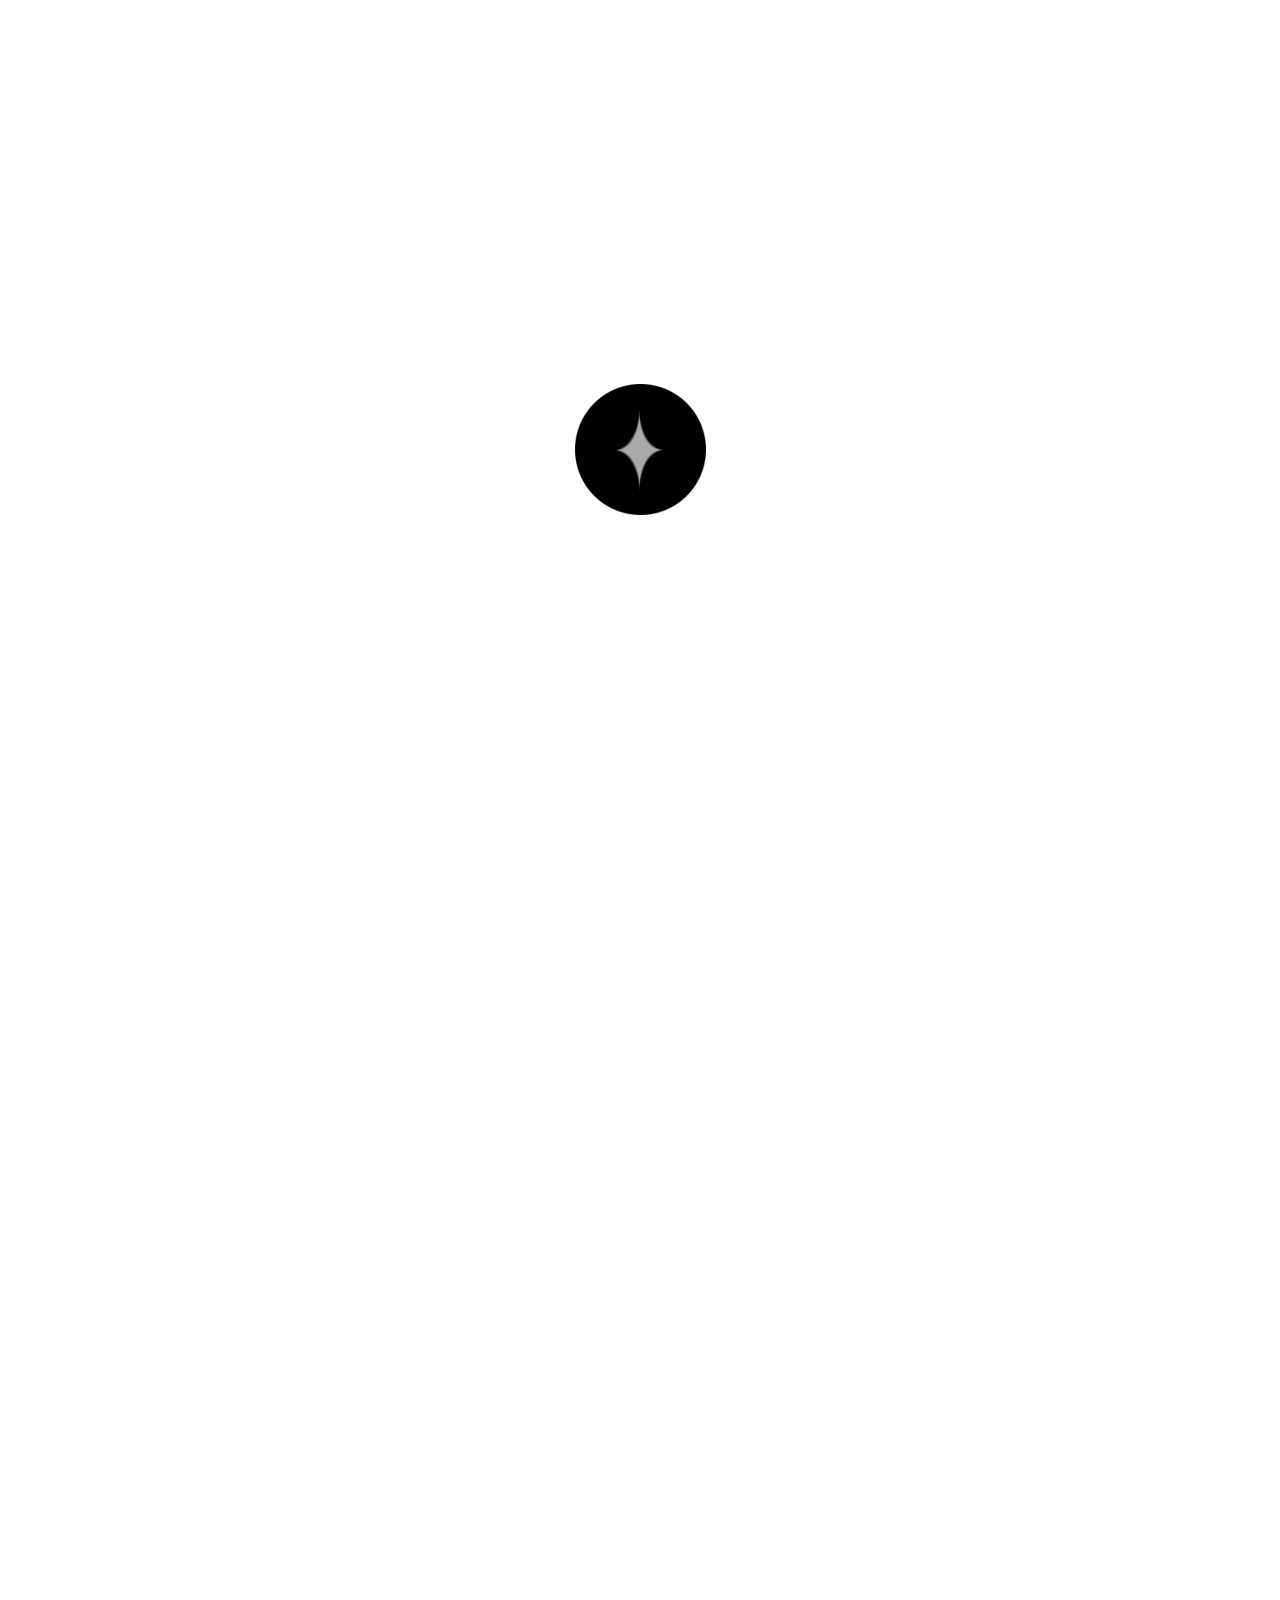
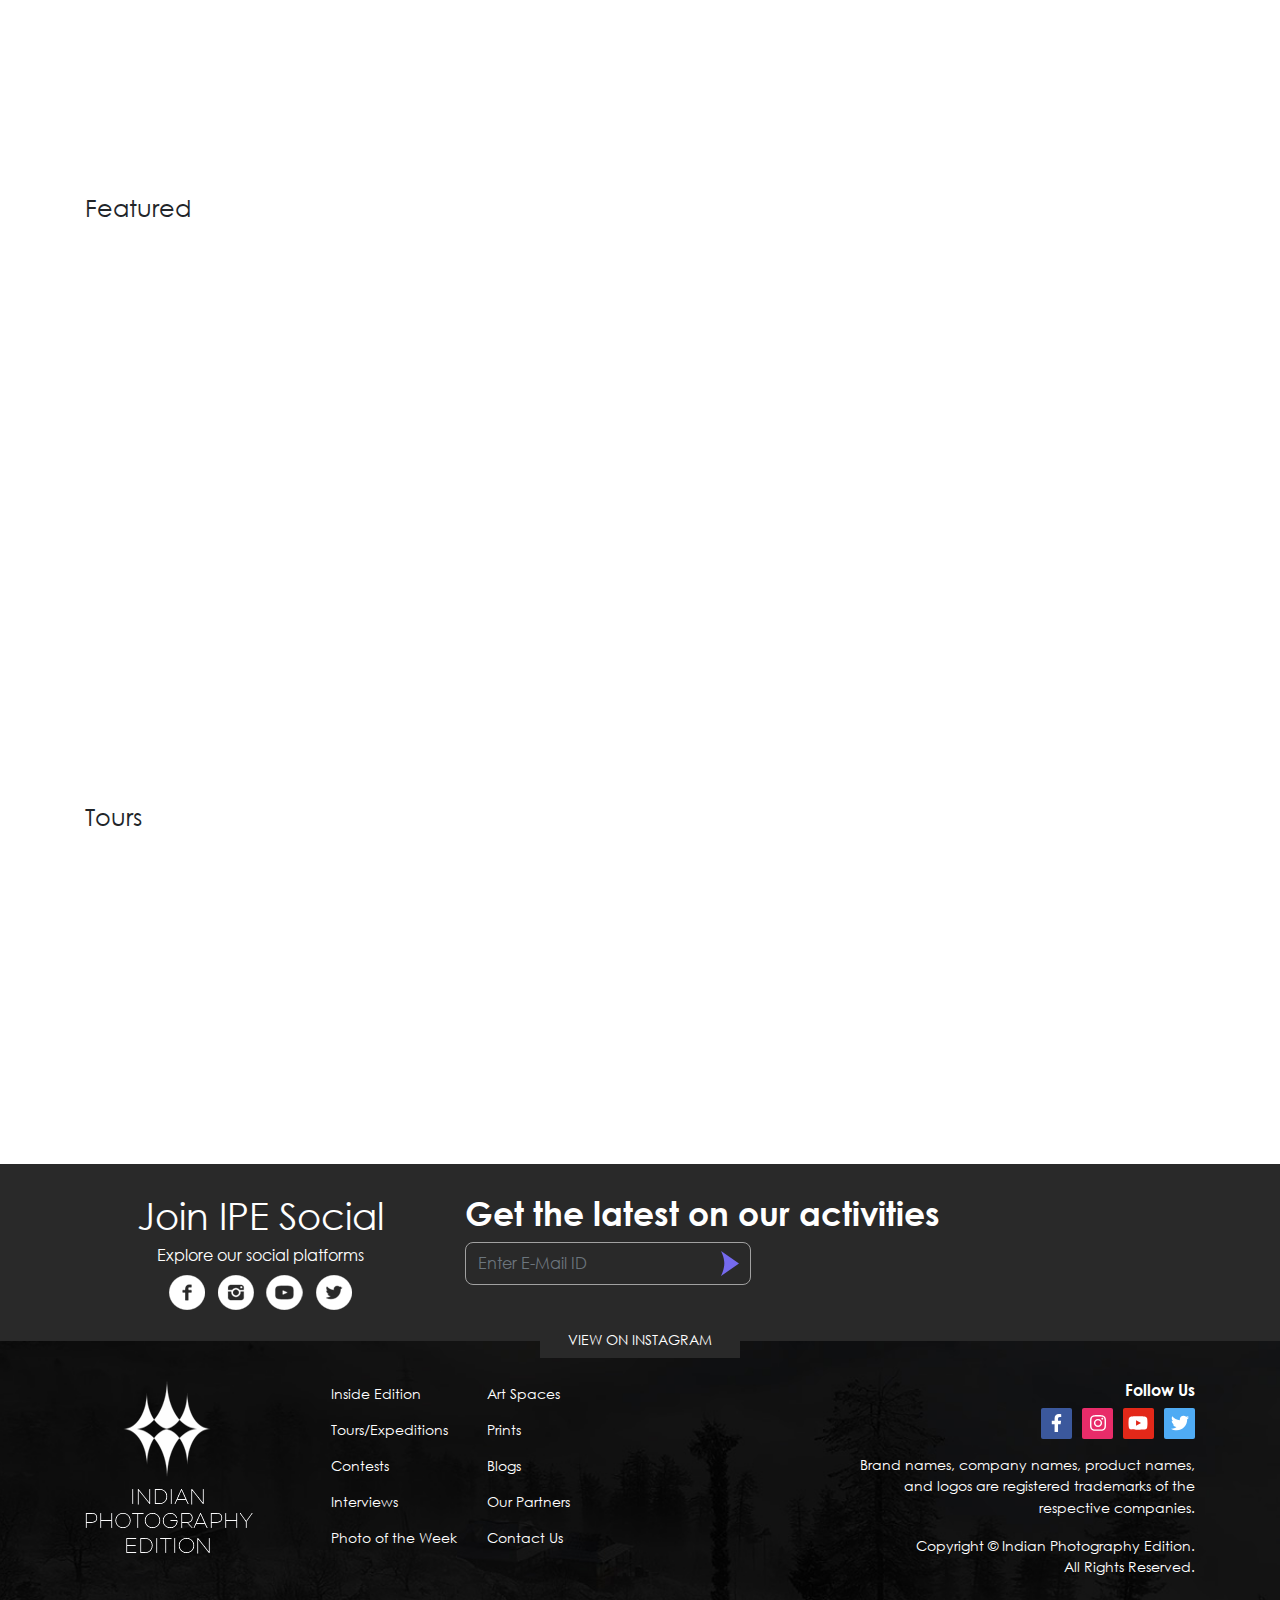
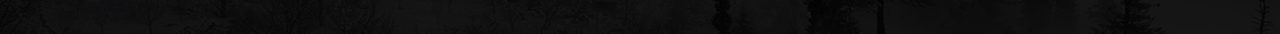
<file: index.html>
<!doctype html>
<html lang="en">

<head>
  <meta charset="utf-8">
  <meta name="viewport" content="width=device-width, initial-scale=1, shrink-to-fit=no">
  <link rel="icon" href="./images/favicon.png" type="image/png">
  <link rel="stylesheet" href="https://cdnjs.cloudflare.com/ajax/libs/font-awesome/5.13.0/css/all.min.css">
  <link rel="stylesheet" href="./css/bootstrap.min.css">
  <link rel="stylesheet" href="./css/owl.carousel.min.css">
  <link rel="stylesheet" href="./css/animate.min.css">
  <link rel="stylesheet" href="./css/style.css">
  <title>INDIAN PHOTOGRAPHY EDITION</title>
</head>

<body data-spy="scroll" data-target="#nav">
  <div id="loader" style="background-color: #fff;background-image: url(./images/gif-03.gif);background-repeat: no-repeat;background-position: center;position: fixed;top: 0;right: 0;bottom: 0;left: 0;z-index: 999;display: block;"></div>
  <header class="mainHeader stickywrap" id="home">
    <nav class="navbar navbar-expand-lg navbar-dark bg-transparent">
      <div class="container">

        <a class="navbar-brand" href="#">
          <span class="logo">
            <img class="logo-light" src="./images/mainlogo.png" alt="" />
            <img class="logo-dark" src="./images/mainlogo_black.png" alt="" />
          </span>
        </a>
        <button class="navbar-toggler" type="button" data-toggle="collapse" data-target="#navbarSupportedContent"
          aria-controls="navbarSupportedContent" aria-expanded="false" aria-label="Toggle navigation">
          <span class="navbar-toggler-icon"></span>
        </button>

        <div class="collapse navbar-collapse" id="navbarSupportedContent">
          <ul class="navbar-nav ml-auto">
            <li class="nav-item active">
              <a class="nav-link" href="#">Home <span class="sr-only">(current)</span></a>
            </li>
            <li class="nav-item">
              <a class="nav-link" href="#">Contests</a>
            </li>
            <li class="nav-item dropdown">
              <a class="nav-link dropdown-toggle" href="#" id="navbarDropdown" role="button" data-toggle="dropdown"
                aria-haspopup="true" aria-expanded="false">
                Tour
              </a>
              <div class="dropdown-menu" aria-labelledby="navbarDropdown">
                <a class="dropdown-item" href="#">Banglore</a>
                <a class="dropdown-item" href="#">Ahmedabad</a>
                <a class="dropdown-item" href="#">Pune</a>
              </div>
            </li>
            <li class="nav-item">
              <a class="nav-link" href="#">Featured</a>
            </li>
            <li class="nav-item">
              <a class="nav-link" href="#">Contact Us</a>
            </li>
            <li class="nav-item">
              <a class="nav-link" href="#">Register/Login</a>
            </li>
          </ul>
        </div>
      </div>
    </nav>

    <div class="bannerWrap scroll" id="parallax">
      <div class="mainslider owl-carousel">
        <div class="banner parallax"
          style="background-image: url('./images/mainbanner.jpg');">
          <div class="banner-content">
            <div class="container">
              <h3>full stack web developer</h3>
            </div>
          </div>
        </div>
        <div class="banner parallax"
          style="background-image: url('./images/mainbanner.jpg');">
          <div class="banner-content">
            <div class="container">
              <h3>full stack web developer</h3>
            </div>
          </div>
        </div>
        <div class="banner parallax"
          style="background-image: url('./images/mainbanner.jpg');">
          <div class="banner-content">
            <div class="container">
              <h3>full stack web developer</h3>
            </div>
          </div>
        </div>
      </div>
    </div>
  </header>
  <section class="scroll content">
    <div class="main-Section main-Section-1">
      <div class="container">
        <div class="row">
          <div class="col-lg-6 col-xl-7 wow fadeInLeft mb-4 mb-lg-0" data-wow-duration="1.5s" data-wow-delay="0s">
            <div class="embed-responsive embed-responsive-16by9">
              <img class="embed-responsive-item" src="./images/thumb_1.jpg" alt="" />
            </div>
          </div>
          <div class="col-lg-6 col-xl-5 pl-xl-0">
            <ul class="list-unstyled h-100 d-flex flex-column justify-content-between">
              <li class="row wow fadeInUp mb-2" data-wow-duration="1.5s" data-wow-delay="0s">
                <div class="col-4">
                  <div class="embed-responsive embed-responsive-4by3">
                    <img class="embed-responsive-item" src="./images/thumb_2.jpg" alt="" />
                  </div>
                </div>
                <div class="col pl-0">
                  <h6>Lepords of Kaziranga</h6>
                  <p>First speakers revealed: Stephen Wilkes and Lauren Walsh confirmed for this year's festival, taking
                    place in Amsterdam's Westergas on 17-18 April 2020. Stay tuned for more information about the line
                    up and get your tickets here.</p>
                </div>
              </li>
              <li class="row wow fadeInUp mb-2" data-wow-duration="1.5s" data-wow-delay="0.4s">
                <div class="col-4">
                  <div class="embed-responsive embed-responsive-4by3">
                    <img class="embed-responsive-item" src="./images/thumb_2.jpg" alt="" />
                  </div>
                </div>
                <div class="col pl-0">
                  <h6>Lepords of Kaziranga</h6>
                  <p>First speakers revealed: Stephen Wilkes and Lauren Walsh confirmed for this year's festival, taking
                    place in Amsterdam's Westergas on 17-18 April 2020. Stay tuned for more information about the line
                    up and get your tickets here.</p>
                </div>
              </li>
              <li class="row wow fadeInUp mb-0" data-wow-duration="1.5s" data-wow-delay="0.8s">
                <div class="col-4">
                  <div class="embed-responsive embed-responsive-4by3">
                    <img class="embed-responsive-item" src="./images/thumb_2.jpg" alt="" />
                  </div>
                </div>
                <div class="col pl-0">
                  <h6>Lepords of Kaziranga</h6>
                  <p>First speakers revealed: Stephen Wilkes and Lauren Walsh confirmed for this year's festival, taking
                    place in Amsterdam's Westergas on 17-18 April 2020. Stay tuned for more information about the line
                    up and get your tickets here.</p>
                </div>
              </li>
            </ul>
          </div>
        </div>
      </div>
    </div>

    <div class="main-Section main-Section-2 mt-2 mt-lg-5">
      <div class="container">
        <div class="row">
          <div class="col-lg-6 col-xl-4 wow fadeInUp" data-wow-duration="1.5s" data-wow-delay="0.5s">
            <h3 class="font-weight-normal">All India Corporate Photography Contest 2020</h3>
            <p class="text-justify">First speakers revealed: Stephen Wilkes and Lauren Walsh confirmed for this year's
              festival, taking place in Amsterdam's Westergas on 17-18 April 2020. Stay tuned for more information about
              the line up and get your tickets here.First speakers revealed: Stephen Wilkes and Lauren Walsh confirmed
              for
              this year's festival, taking place in Amsterdam's Westergas on 17-18 April 2020. Stay tuned for more
              information about the line up and get your tickets here.First speakers revealed: Stephen Wilkes and Lauren
              Walsh.</p>
            <div class="text-right"><a href="#" class="btn btn-sm btn-primary">Know More</a></div>
          </div>
          <div class="col-lg-6 col-xl-8 wow fadeInRight mt-3 mt-lg-4" data-wow-duration="1.5s" data-wow-delay="0.5s">
            <img class="img-fluid" src="./images/thumb_5.jpg" alt="" />
          </div>
        </div>
      </div>
    </div>
    <div class="main-Section main-Section-3 mt-3 mt-lg-5">
      <div class="container">
        <h4 class="font-weight-normal">Featured</h4>
        <div class="row">
          <div class="col-lg-4">
            <div class="featuredThumb wow fadeInUp" data-wow-duration="1.5s" data-wow-delay="0s">
              <div class="embed-responsive embed-responsive-4by3 mb-2">
                <img class="embed-responsive-item" src="./images/thumb_6.jpg" alt="" />
                <h6>Ajit Menon</h6>
              </div>
              <p>First speakers revealed: Stephen Wilkes and Lauren Walsh confirmed for this year's festival, taking
                place in Amsterdam's Westergas on 17-18 April 2020. Stay tuned for more information about the line up
                and get your tickets here.First speakers revealed: Stephen Wilkes and Lauren Walsh confirmed for this
                year's festival, taking place in Amsterdam's Westergas on 17-18 April 2020. Stay tuned for more
                information about the line up and get your tickets here.First speakers revealed: Stephen Wilkes and
                Lauren Walsh .</p>
            </div>
          </div>
          <div class="col-lg-4">
            <div class="featuredThumb wow fadeInUp" data-wow-duration="1.5s" data-wow-delay="0.5s">
              <div class="embed-responsive embed-responsive-4by3 mb-2">
                <img class="embed-responsive-item" src="./images/thumb_7.jpg" alt="" />
                <h6>Uday Hegde</h6>
              </div>
              <p>First speakers revealed: Stephen Wilkes and Lauren Walsh confirmed for this year's festival, taking
                place in Amsterdam's Westergas on 17-18 April 2020. Stay tuned for more information about the line up
                and get your tickets here.First speakers revealed: Stephen Wilkes and Lauren Walsh confirmed for this
                year's festival, taking place in Amsterdam's Westergas on 17-18 April 2020. Stay tuned for more
                information about the line up and get your tickets here.First speakers revealed: Stephen Wilkes and
                Lauren Walsh .</p>
            </div>
          </div>
          <div class="col-lg-4">
            <div class="featuredThumb wow fadeInUp" data-wow-duration="1.5s" data-wow-delay="1s">
              <div class="embed-responsive embed-responsive-4by3 mb-2">
                <img class="embed-responsive-item" src="./images/thumb_8.jpg" alt="" />
                <h6>Abhay Sawant</h6>
              </div>
              <p>First speakers revealed: Stephen Wilkes and Lauren Walsh confirmed for this year's festival, taking
                place in Amsterdam's Westergas on 17-18 April 2020. Stay tuned for more information about the line up
                and get your tickets here.First speakers revealed: Stephen Wilkes and Lauren Walsh confirmed for this
                year's festival, taking place in Amsterdam's Westergas on 17-18 April 2020. Stay tuned for more
                information about the line up and get your tickets here.First speakers revealed: Stephen Wilkes and
                Lauren Walsh .</p>
            </div>
          </div>
        </div>
      </div>

      <div class="main-Section main-Section-3 mt-3 mt-lg-5">
        <div class="container">
          <h4 class="font-weight-normal">Tours</h4>
          <div class="row">
            <div class="col-lg-4 mb-3">
              <div class="toursThumb wow fadeInUp" data-wow-duration="1.5s" data-wow-delay="0s">
                <div class="embed-responsive embed-responsive-4by3 mb-2">
                  <img class="embed-responsive-item" src="./images/thumb_9.jpg" alt="" />
                  <div class="caption">
                    <h6>TADOBA</h6>
                    <p>16th March </p>
                  </div>
                </div>
              </div>
            </div>
            <div class="col-lg-4 mb-3">
              <div class="toursThumb wow fadeInUp" data-wow-duration="1.5s" data-wow-delay="0.5s">
                <div class="embed-responsive embed-responsive-4by3 mb-2">
                  <img class="embed-responsive-item" src="./images/thumb_10.jpg" alt="" />
                  <div class="caption text-black">
                    <h6>VARANASI</h6>
                    <p>30th March</p>
                  </div>
                </div>
              </div>
            </div>
            <div class="col-lg-4 mb-3">
              <div class="toursThumb wow fadeInUp" data-wow-duration="1.5s" data-wow-delay="1s">
                <div class="embed-responsive embed-responsive-4by3 mb-2">
                  <img class="embed-responsive-item" src="./images/thumb_11.jpg" alt="" />
                  <div class="caption">
                    <h6>RISHIKESH</h6>
                    <p>30th March</p>
                  </div>
                </div>
              </div>
            </div>

          </div>
        </div>
      </div>
    </div>
  </section>


  <footer class="main-footer footer ">
    <div class="socialWrap">
      <div class="container">
        <div class="row">
          <div class="col-lg-4 text-center mb-4 mb-lg-0">
            <h5 class="socialTitle">Join IPE Social</h5>
            <h6>Explore our social platforms</h6>
            <ul class="socialLink ">
              <li><a class="socialLink_facebook" href="#"></a></li>
              <li><a class="socialLink_instagram" href="#"></a></li>
              <li><a class="socialLink_youtube" href="#"></a></li>
              <li><a class="socialLink_twitter" href="#"></a></li>
            </ul>
          </div>
          <div class="col">
            <form class="newsletter d-inline-block">
              <h3>Get the latest on our activities</h3>
              <div class="input-group">
                <input type="text" class="form-control" placeholder="Enter E-Mail ID" aria-label="Enter E-Mail ID"
                  aria-describedby="button-addon2">
                <div class="input-group-append">
                  <button class="btn" type="button" id="button-addon2"><img src="./images/newsletter_btn.svg"></button>
                </div>
              </div>
            </form>
          </div>
        </div>
      </div>
    </div>

    <div class="instagram-block">
      <a href="#" class="viewInstagram">VIEW ON INSTAGRAM</a>
      <div class="instafeed-wrapper">
        <div id="instafeed" class="owl-carousel owl2row-plugin carousel-align-arrows dark-arrows"></div>
      </div>
    </div>

    <div class="main-footer">
      <div class="container">
        <div class="row">
          <div class="col-lg-2">
            <a href="#"><img src="./images/footer_logo.png" alt=""></a>
          </div>

          <div class="col-lg-4 footerLinks">
            <div class="row justify-content-center mt-4 mt-lg-0 mb-3 mb-lg-0">
              <div class="col-auto">
                <ul>
                  <li><a href="#">Inside Edition</a></li>
                  <li><a href="#">Tours/Expeditions</a></li>
                  <li><a href="#">Contests</a></li>
                  <li><a href="#">Interviews</a></li>
                  <li><a href="#">Photo of the Week</a></li>
                </ul>
              </div>
              <div class="col-auto">
                <ul>
                  <li><a href="#">Art Spaces</a></li>
                  <li><a href="#">Prints</a></li>
                  <li><a href="#">Blogs</a></li>
                  <li><a href="#">Our Partners</a></li>
                  <li><a href="#">Contact Us</a></li>
                </ul>
              </div>

            </div>

          </div>

          <div class="col-lg-4 ml-auto  footer_text">
            <h6>Follow Us</h6>
            <ul class="footersocialLink ">
              <li><a class="socialLink_facebook" href="#"></a></li>
              <li><a class="socialLink_instagram" href="#"></a></li>
              <li><a class="socialLink_youtube" href="#"></a></li>
              <li><a class="socialLink_twitter" href="#"></a></li>
            </ul>
            <p>Brand names, company names, product names, and logos are registered trademarks of the respective
              companies.</p>
            <p>Copyright © Indian Photography Edition.<br>All Rights Reserved.</p>
          </div>
        </div>

      </div>
    </div>
    </div>


  </footer>


  <script src="./js/jquery.min.js"></script>
  <script src="./js/popper.min.js"></script>
  <script src="./js/bootstrap.min.js"></script>
  <script src="./js/wow.min.js"></script>
  <script src="./js/owl.carousel.min.js"></script>
  <script src="./js/instagram.min.js"></script>
  <script src="./js/script.js"></script>
</body>

</html>
</file>
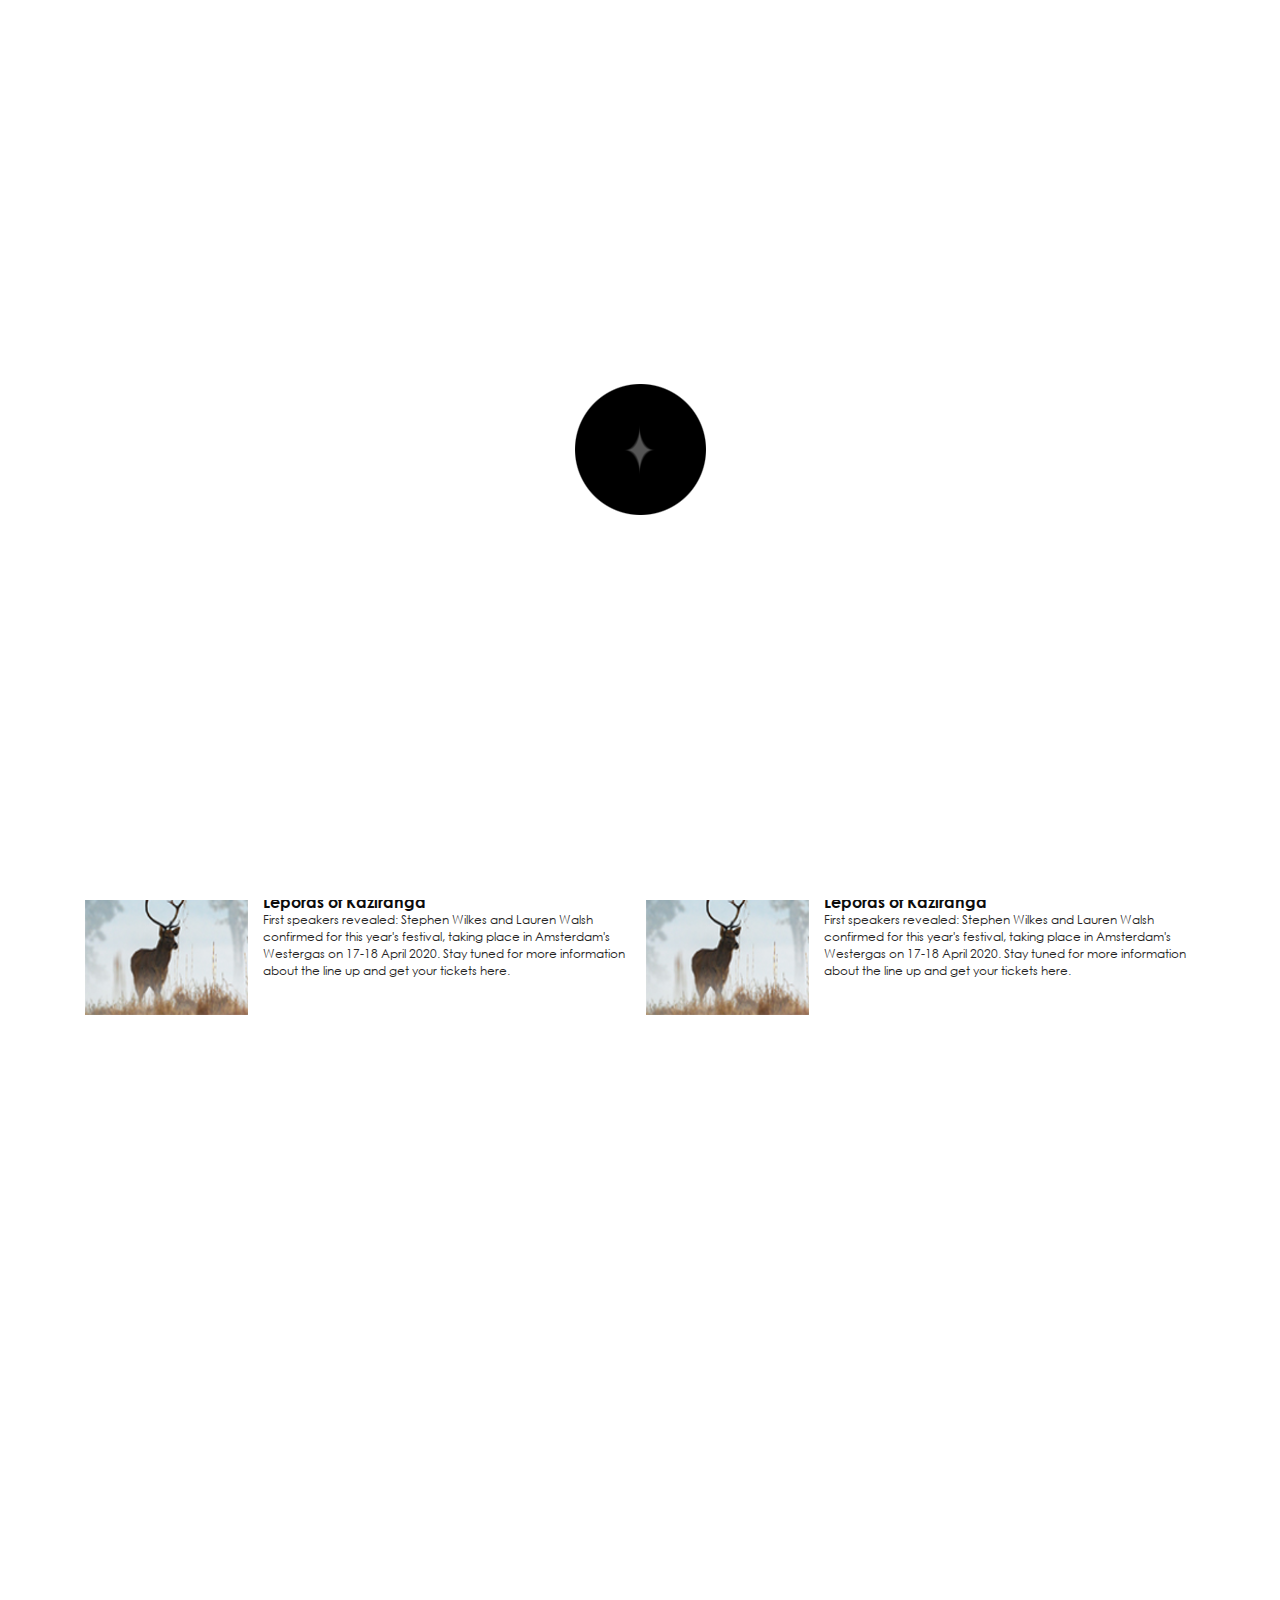
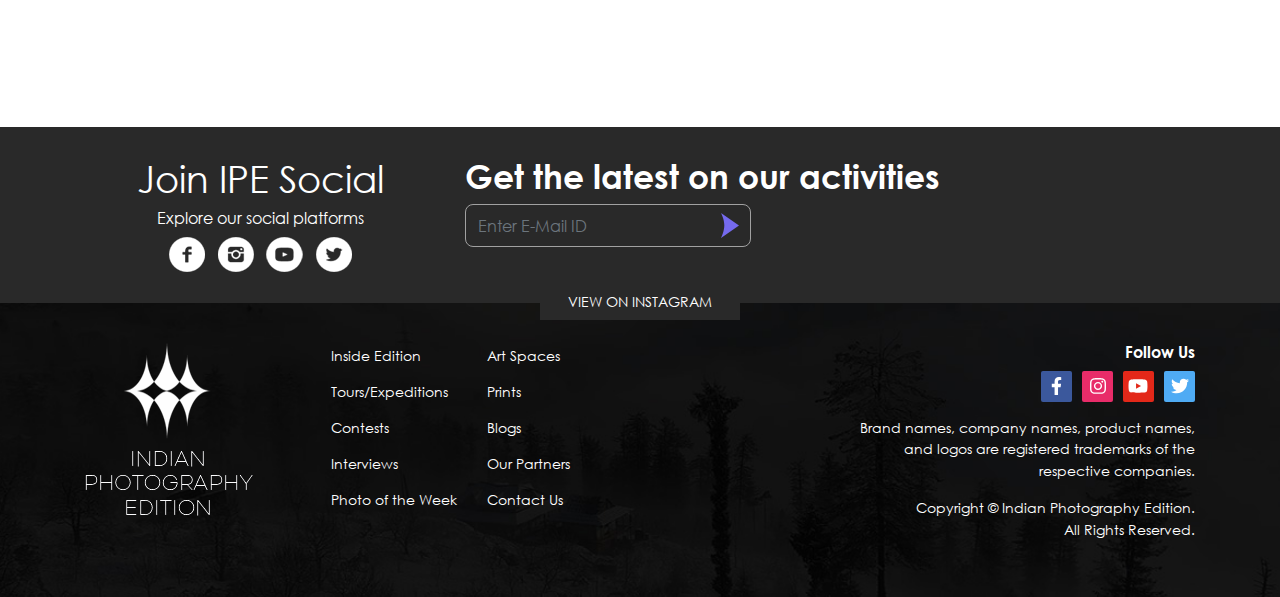
<file: blog.html>
<!doctype html>
<html lang="en">

<head>
  <meta charset="utf-8">
  <meta name="viewport" content="width=device-width, initial-scale=1, shrink-to-fit=no">
  <link rel="icon" href="./images/favicon.png" type="image/png">
  <link rel="stylesheet" href="https://cdnjs.cloudflare.com/ajax/libs/font-awesome/5.13.0/css/all.min.css">
  <link rel="stylesheet" href="./css/bootstrap.min.css">
  <link rel="stylesheet" href="./css/owl.carousel.min.css">
  <link rel="stylesheet" href="./css/animate.min.css">
  <link rel="stylesheet" href="./css/style.css">
  <title>INDIAN PHOTOGRAPHY EDITION</title>
</head>

<body data-spy="scroll" data-target="#nav">
  <div id="loader"
    style="background-color: #fff;background-image: url(./images/gif-03.gif);background-repeat: no-repeat;background-position: center;position: fixed;top: 0;right: 0;bottom: 0;left: 0;z-index: 999;display: block;">
  </div>
  <header class="mainHeader" id="home">
    <div class="headerSpace">
      <nav class="navbar navbar-expand-lg navbar-dark bg-transparent">
        <div class="container">

          <a class="navbar-brand" href="#">
            <span class="logo">
              <img class="logo-light" src="./images/mainlogo.png" alt="" />
              <img class="logo-dark" src="./images/mainlogo_black.png" alt="" />
            </span>
          </a>
          <button class="navbar-toggler" type="button" data-toggle="collapse" data-target="#navbarSupportedContent"
            aria-controls="navbarSupportedContent" aria-expanded="false" aria-label="Toggle navigation">
            <span class="navbar-toggler-icon"></span>
          </button>

          <div class="collapse navbar-collapse" id="navbarSupportedContent">
            <ul class="navbar-nav ml-auto">
              <li class="nav-item active">
                <a class="nav-link" href="#">Home <span class="sr-only">(current)</span></a>
              </li>
              <li class="nav-item">
                <a class="nav-link" href="#">Contests</a>
              </li>
              <li class="nav-item dropdown">
                <a class="nav-link dropdown-toggle" href="#" id="navbarDropdown" role="button" data-toggle="dropdown"
                  aria-haspopup="true" aria-expanded="false">
                  Tour
                </a>
                <div class="dropdown-menu" aria-labelledby="navbarDropdown">
                  <a class="dropdown-item" href="#">Banglore</a>
                  <a class="dropdown-item" href="#">Ahmedabad</a>
                  <a class="dropdown-item" href="#">Pune</a>
                </div>
              </li>
              <li class="nav-item">
                <a class="nav-link" href="#">Featured</a>
              </li>
              <li class="nav-item">
                <a class="nav-link" href="#">Contact Us</a>
              </li>
              <li class="nav-item">
                <a class="nav-link" href="#">Register/Login</a>
              </li>
            </ul>
          </div>
        </div>
      </nav>

    </div>

  </header>
  <section class="scroll content content-blog">
    <div class="pageHeader">
      <div class="container">
        <h2 class="page-title">Featured</h2>
        <h3 class="sub-title">Get an inside look at the people,places and ideas that move us</h3>
      </div>
    </div>

    <div class="main-Section main-Section-1">
      <div class="container">
        <div class="row gutters-6">
          <div class="col-lg-6 wow fadeInLeft mb-4 mb-lg-0" data-wow-duration="1.5s" data-wow-delay="0s">
            <div class="thumbWrap">
              <img class="img-fluid w-100" src="./images/blogImt_1.png" alt="" />
              <div class="captionWrap">
                <h5>A Look at an ancient tradion in Kerala going on from centuies - Sanjay Patil</h5>
                <a href="#" class="readmore">Read Mores</a>
              </div>
            </div>
          </div>

          <div class="col-lg-6 wow fadeInLeft mb-4 mb-lg-0" data-wow-duration="1.5s" data-wow-delay="0s">
            <div class="thumbWrap">
              <img class="img-fluid w-100" src="./images/blogImt_2.png" alt="" />
              <div class="captionWrap right">
                <h5>Kerela Festival</h5>
                <h6>Sanjay Patil</h6>
              </div>
            </div>
            <div class="row gutters-3">
              <div class="col-6">
                <div class="thumbWrap">
                  <img class="img-fluid w-100" src="./images/blogImt_3.png" alt="" />
                  <div class="captionWrap right">
                    <h5>Kerela Festival</h5>
                    <h6>Sanjay Patil</h6>
                  </div>
                </div>
              </div>
              <div class="col-6">
                <div class="thumbWrap">
                  <img class="img-fluid w-100" src="./images/blogImt_4.png" alt="" />
                  <div class="captionWrap right">
                    <h5>Kerela Festival</h5>
                    <h6>Sanjay Patil</h6>
                  </div>
                </div>
              </div>
            </div>

          </div>

        </div>


      </div>
    </div>
    <div class="main-Section main-Section-2 mt-3 mt-lg-5">
      <div class="container">
        <div class="row gutters-6">

          <div class="col-lg-6">
            <ul class="list-unstyled h-100  flex-column justify-content-between">
              <li class="row wow fadeInUp mb-2" data-wow-duration="1.5s" data-wow-delay="0s">
                <div class="col-4">
                  <div class="embed-responsive embed-responsive-4by3">
                    <img class="embed-responsive-item" src="./images/thumb_2.jpg" alt="" />
                  </div>
                </div>
                <div class="col pl-0">
                  <h6>Lepords of Kaziranga</h6>
                  <p>First speakers revealed: Stephen Wilkes and Lauren Walsh confirmed for this year's festival, taking
                    place in Amsterdam's Westergas on 17-18 April 2020. Stay tuned for more information about the line
                    up and get your tickets here.</p>
                </div>
              </li>
              <li class="row wow fadeInUp mb-2" data-wow-duration="1.5s" data-wow-delay="0.4s">
                <div class="col-4">
                  <div class="embed-responsive embed-responsive-4by3">
                    <img class="embed-responsive-item" src="./images/thumb_3.jpg" alt="" />
                  </div>
                </div>
                <div class="col pl-0">
                  <h6>Lepords of Kaziranga</h6>
                  <p>First speakers revealed: Stephen Wilkes and Lauren Walsh confirmed for this year's festival, taking
                    place in Amsterdam's Westergas on 17-18 April 2020. Stay tuned for more information about the line
                    up and get your tickets here.</p>
                </div>
              </li>
              <li class="row wow fadeInUp mb-2" data-wow-duration="1.5s" data-wow-delay="0.8s">
                <div class="col-4">
                  <div class="embed-responsive embed-responsive-4by3">
                    <img class="embed-responsive-item" src="./images/thumb_4.jpg" alt="" />
                  </div>
                </div>
                <div class="col pl-0">
                  <h6>Lepords of Kaziranga</h6>
                  <p>First speakers revealed: Stephen Wilkes and Lauren Walsh confirmed for this year's festival, taking
                    place in Amsterdam's Westergas on 17-18 April 2020. Stay tuned for more information about the line
                    up and get your tickets here.</p>
                </div>
              </li>
            </ul>
          </div>

          <div class="col-lg-6">
            <ul class="list-unstyled h-100  flex-column justify-content-between">
              <li class="row wow fadeInUp mb-2" data-wow-duration="1.5s" data-wow-delay="0s">
                <div class="col-4">
                  <div class="embed-responsive embed-responsive-4by3">
                    <img class="embed-responsive-item" src="./images/thumb_2.jpg" alt="" />
                  </div>
                </div>
                <div class="col pl-0">
                  <h6>Lepords of Kaziranga</h6>
                  <p>First speakers revealed: Stephen Wilkes and Lauren Walsh confirmed for this year's festival, taking
                    place in Amsterdam's Westergas on 17-18 April 2020. Stay tuned for more information about the line
                    up and get your tickets here.</p>
                </div>
              </li>
              <li class="row wow fadeInUp mb-2" data-wow-duration="1.5s" data-wow-delay="0.4s">
                <div class="col-4">
                  <div class="embed-responsive embed-responsive-4by3">
                    <img class="embed-responsive-item" src="./images/thumb_3.jpg" alt="" />
                  </div>
                </div>
                <div class="col pl-0">
                  <h6>Lepords of Kaziranga</h6>
                  <p>First speakers revealed: Stephen Wilkes and Lauren Walsh confirmed for this year's festival, taking
                    place in Amsterdam's Westergas on 17-18 April 2020. Stay tuned for more information about the line
                    up and get your tickets here.</p>
                </div>
              </li>
              <li class="row wow fadeInUp mb-2" data-wow-duration="1.5s" data-wow-delay="0.8s">
                <div class="col-4">
                  <div class="embed-responsive embed-responsive-4by3">
                    <img class="embed-responsive-item" src="./images/thumb_4.jpg" alt="" />
                  </div>
                </div>
                <div class="col pl-0">
                  <h6>Lepords of Kaziranga</h6>
                  <p>First speakers revealed: Stephen Wilkes and Lauren Walsh confirmed for this year's festival, taking
                    place in Amsterdam's Westergas on 17-18 April 2020. Stay tuned for more information about the line
                    up and get your tickets here.</p>
                </div>
              </li>
            </ul>
          </div>
        </div>
      </div>
    </div>

    <div class="main-Section main-Section-3 mt-3 mt-lg-5">
      <div class="container">
        <div class="row gutters-6">

          <div class="col-lg-8">
            <ul class="list-unstyled h-100  flex-column justify-content-between">
              <li class="row wow fadeInUp mb-2" data-wow-duration="1.5s" data-wow-delay="0s">
                <div class="col-5">
                  <div class="embed-responsive embed-responsive-4by3">
                    <img class="embed-responsive-item" src="./images/thumb_6.jpg" alt="" />
                  </div>
                </div>
                <div class="col pl-0">
                  <h6>Lepords of Kaziranga</h6>
                  <p>First speakers revealed: Stephen Wilkes and Lauren Walsh confirmed for this year's festival, taking
                    place in Amsterdam's Westergas on 17-18 April 2020. Stay tuned for more information about the line
                    up and get your tickets here.First speakers revealed: Stephen Wilkes and Lauren Walsh confirmed for
                    this year's festival, taking place in Amsterdam's Westergas on 17-18 April 2020. Stay tuned for more
                    information about the line up and get your tickets here.First speakers revealed: Stephen Wilkes and
                    Lauren Walsh .</p>
                </div>
              </li>
              <li class="row wow fadeInUp mb-2" data-wow-duration="1.5s" data-wow-delay="0s">
                <div class="col-5">
                  <div class="embed-responsive embed-responsive-4by3">
                    <img class="embed-responsive-item" src="./images/thumb_8.jpg" alt="" />
                  </div>
                </div>
                <div class="col pl-0">
                  <h6>Lepords of Kaziranga</h6>
                  <p>First speakers revealed: Stephen Wilkes and Lauren Walsh confirmed for this year's festival, taking
                    place in Amsterdam's Westergas on 17-18 April 2020. Stay tuned for more information about the line
                    up and get your tickets here.First speakers revealed: Stephen Wilkes and Lauren Walsh confirmed for
                    this year's festival, taking place in Amsterdam's Westergas on 17-18 April 2020. Stay tuned for more
                    information about the line up and get your tickets here.First speakers revealed: Stephen Wilkes and
                    Lauren Walsh .</p>
                </div>
              </li>
            </ul>
          </div>
          <div class="col-lg-4">
            <ul class="list-unstyled h-100  flex-column justify-content-between">
              <li class="wow fadeInUp mb-2" data-wow-duration="1.5s" data-wow-delay="0s">
                <div class="thumbWrap w-100">
                  <img class="img-fluid w-100" src="./images/thumb_7.jpg" alt="" />
                  <div class="captionWrap">
                    <h5>Lepords of Kaziranga</h5>
                  </div>
                </div>
                <p>First speakers revealed: Stephen Wilkes and Lauren Walsh confirmed for this year's festival, taking
                  place in Amsterdam's Westergas on 17-18 April 2020. Stay tuned for more information about the line
                  up and get your tickets here.First speakers revealed: Stephen Wilkes and Lauren Walsh confirmed for
                  this year's festival, taking place in Amsterdam's Westergas on 17-18 April 2020. Stay tuned for more
                  information about the line up and get your tickets here.First speakers revealed: Stephen Wilkes and
                  Lauren Walsh .</p>
              </li>
            </ul>
          </div>



        </div>
      </div>
    </div>
  </section>


  <footer class="main-footer footer ">
    <div class="socialWrap">
      <div class="container">
        <div class="row">
          <div class="col-lg-4 text-center mb-4 mb-lg-0">
            <h5 class="socialTitle">Join IPE Social</h5>
            <h6>Explore our social platforms</h6>
            <ul class="socialLink ">
              <li><a class="socialLink_facebook" href="#"></a></li>
              <li><a class="socialLink_instagram" href="#"></a></li>
              <li><a class="socialLink_youtube" href="#"></a></li>
              <li><a class="socialLink_twitter" href="#"></a></li>
            </ul>
          </div>
          <div class="col">
            <form class="newsletter d-inline-block">
              <h3>Get the latest on our activities</h3>
              <div class="input-group">
                <input type="text" class="form-control" placeholder="Enter E-Mail ID" aria-label="Enter E-Mail ID"
                  aria-describedby="button-addon2">
                <div class="input-group-append">
                  <button class="btn" type="button" id="button-addon2"><img src="./images/newsletter_btn.svg"></button>
                </div>
              </div>
            </form>
          </div>
        </div>
      </div>
    </div>

    <div class="instagram-block">
      <a href="#" class="viewInstagram">VIEW ON INSTAGRAM</a>
      <div class="instafeed-wrapper">
        <div id="instafeed" class="owl-carousel owl2row-plugin carousel-align-arrows dark-arrows"></div>
      </div>
    </div>

    <div class="main-footer">
      <div class="container">
        <div class="row">
          <div class="col-lg-2">
            <a href="#"><img src="./images/footer_logo.png" alt=""></a>
          </div>

          <div class="col-lg-4 footerLinks">
            <div class="row justify-content-center mt-4 mt-lg-0 mb-3 mb-lg-0">
              <div class="col-auto">
                <ul>
                  <li><a href="#">Inside Edition</a></li>
                  <li><a href="#">Tours/Expeditions</a></li>
                  <li><a href="#">Contests</a></li>
                  <li><a href="#">Interviews</a></li>
                  <li><a href="#">Photo of the Week</a></li>
                </ul>
              </div>
              <div class="col-auto">
                <ul>
                  <li><a href="#">Art Spaces</a></li>
                  <li><a href="#">Prints</a></li>
                  <li><a href="#">Blogs</a></li>
                  <li><a href="#">Our Partners</a></li>
                  <li><a href="#">Contact Us</a></li>
                </ul>
              </div>

            </div>

          </div>

          <div class="col-lg-4 ml-auto  footer_text">
            <h6>Follow Us</h6>
            <ul class="footersocialLink ">
              <li><a class="socialLink_facebook" href="#"></a></li>
              <li><a class="socialLink_instagram" href="#"></a></li>
              <li><a class="socialLink_youtube" href="#"></a></li>
              <li><a class="socialLink_twitter" href="#"></a></li>
            </ul>
            <p>Brand names, company names, product names, and logos are registered trademarks of the respective
              companies.</p>
            <p>Copyright © Indian Photography Edition.<br>All Rights Reserved.</p>
          </div>
        </div>

      </div>
    </div>
    </div>


  </footer>


  <script src="./js/jquery.min.js"></script>
  <script src="./js/popper.min.js"></script>
  <script src="./js/bootstrap.min.js"></script>
  <script src="./js/wow.min.js"></script>
  <script src="./js/owl.carousel.min.js"></script>
  <script src="./js/instagram.min.js"></script>
  <script src="./js/script.js"></script>
</body>

</html>
</file>
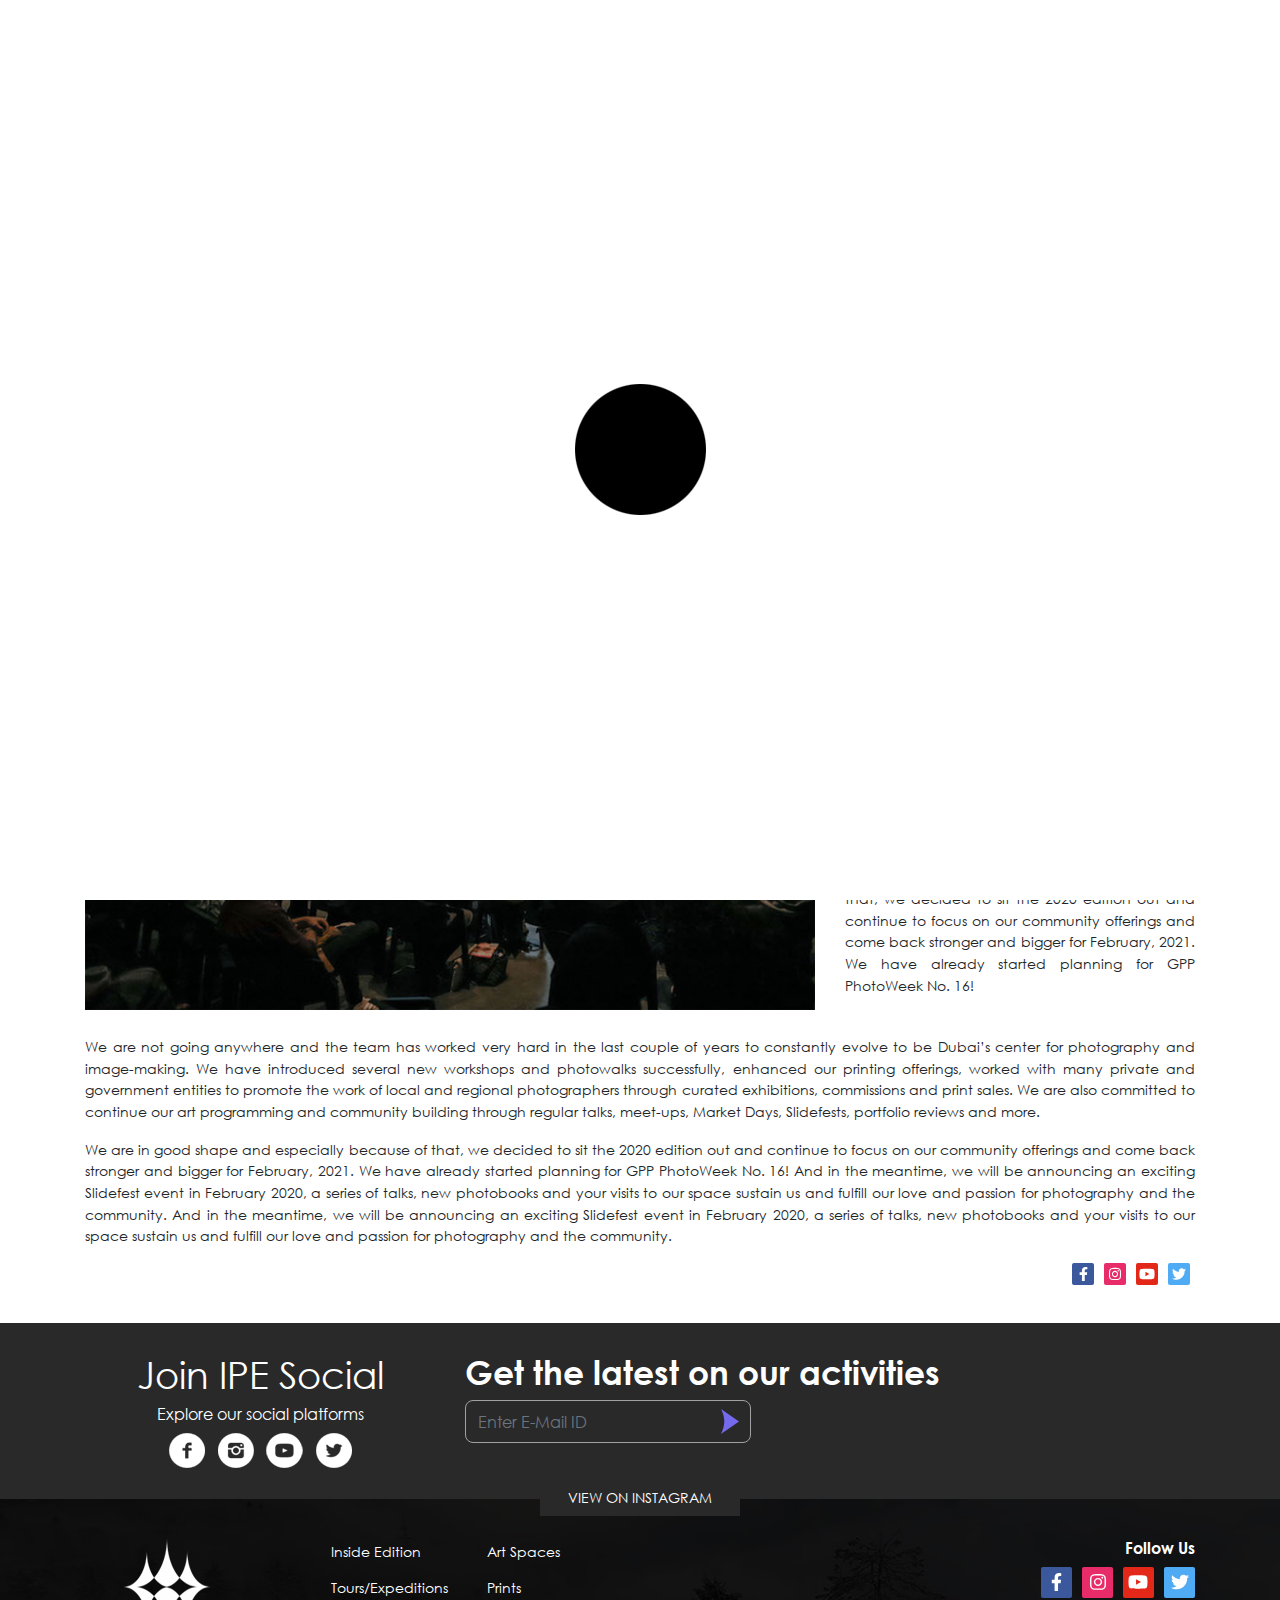
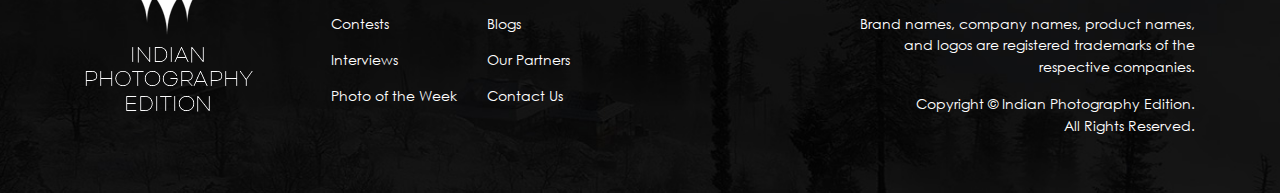
<file: blog_details.html>
<!doctype html>
<html lang="en">

<head>
    <meta charset="utf-8">
    <meta name="viewport" content="width=device-width, initial-scale=1, shrink-to-fit=no">
    <link rel="icon" href="./images/favicon.png" type="image/png">
    <link rel="stylesheet" href="https://cdnjs.cloudflare.com/ajax/libs/font-awesome/5.13.0/css/all.min.css">
    <link rel="stylesheet" href="./css/bootstrap.min.css">
    <link rel="stylesheet" href="./css/owl.carousel.min.css">
    <link rel="stylesheet" href="./css/animate.min.css">
    <link rel="stylesheet" href="./css/style.css">
    <title>INDIAN PHOTOGRAPHY EDITION</title>
</head>

<body data-spy="scroll" data-target="#nav">
    <div id="loader"
        style="background-color: #fff;background-image: url(./images/gif-03.gif);background-repeat: no-repeat;background-position: center;position: fixed;top: 0;right: 0;bottom: 0;left: 0;z-index: 999;display: block;">
    </div>
    <header class="mainHeader" id="home">
        <div class="headerSpace">
            <nav class="navbar navbar-expand-lg navbar-dark bg-transparent">
                <div class="container">

                    <a class="navbar-brand" href="#">
                        <span class="logo">
                            <img class="logo-light" src="./images/mainlogo.png" alt="" />
                            <img class="logo-dark" src="./images/mainlogo_black.png" alt="" />
                        </span>
                    </a>
                    <button class="navbar-toggler" type="button" data-toggle="collapse"
                        data-target="#navbarSupportedContent" aria-controls="navbarSupportedContent"
                        aria-expanded="false" aria-label="Toggle navigation">
                        <span class="navbar-toggler-icon"></span>
                    </button>

                    <div class="collapse navbar-collapse" id="navbarSupportedContent">
                        <ul class="navbar-nav ml-auto">
                            <li class="nav-item active">
                                <a class="nav-link" href="#">Home <span class="sr-only">(current)</span></a>
                            </li>
                            <li class="nav-item">
                                <a class="nav-link" href="#">Contests</a>
                            </li>
                            <li class="nav-item dropdown">
                                <a class="nav-link dropdown-toggle" href="#" id="navbarDropdown" role="button"
                                    data-toggle="dropdown" aria-haspopup="true" aria-expanded="false">
                                    Tour
                                </a>
                                <div class="dropdown-menu" aria-labelledby="navbarDropdown">
                                    <a class="dropdown-item" href="#">Banglore</a>
                                    <a class="dropdown-item" href="#">Ahmedabad</a>
                                    <a class="dropdown-item" href="#">Pune</a>
                                </div>
                            </li>
                            <li class="nav-item">
                                <a class="nav-link" href="#">Featured</a>
                            </li>
                            <li class="nav-item">
                                <a class="nav-link" href="#">Contact Us</a>
                            </li>
                            <li class="nav-item">
                                <a class="nav-link" href="#">Register/Login</a>
                            </li>
                        </ul>
                    </div>
                </div>
            </nav>

        </div>

    </header>
    <section class="scroll content content-blog-details">
        <div class="main-Section">
            <div class="container">
                <div class="pageHeader">
                    <h2 class="page-title">All I Want is Life: Protest Photography and the Legacy of Moments in West
                        Asia and Northern Africa —Abdulla Moaswes</h2>
                    <div class="d-md-flex justify-content-between align-items-center">
                        <h3 class="time">Featured 18th March 2020</h3>
                        <ul class="footersocialLink ">
                            <li><a class="socialLink_facebook" href="#"></a></li>
                            <li><a class="socialLink_instagram" href="#"></a></li>
                            <li><a class="socialLink_youtube" href="#"></a></li>
                            <li><a class="socialLink_twitter" href="#"></a></li>
                        </ul>
                    </div>
                </div>
                <div class="rte">
                    <div class="text-justify">
                        <div class="row">
                            <div class="col-lg-5 order-lg-2">
                                <img class="img-fluid w-100" src="images/blogImt_5.jpg" alt="" />
                            </div>
                            <div class="col-lg">
                                <p>The event was headlined by an excellent group photography show (if we may say
                                    soourselves) featuring social documentary projects by talented Arab photographers
                                    who were grantees of the Arab Documentary Photography Program (ADPP). We also hosted
                                    our popular Slidefest event, multiple talks, guided tours and of course a range of
                                    workshops and seminars by the top local, regional and international photographers in
                                    their respective genres.</p>
                                <p>We are taking a gap year in 2020. It was not an easy decision but we felt a necessary
                                    one. The economy has been going through trying times and the slowdown has hurt many
                                    businesses and ours is one of them. Planning, funding and executing an event like
                                    ours is difficult at the best of times and especially so at this point in time and
                                    do not want to detract from our focus on being able to serve the community on a long
                                    term basis.</p>
                            </div>
                        </div>
                        <div class="row mt-0 mt-lg-4">
                            <div class="col-lg-8">
                                <img class="img-fluid w-100" src="images/blogImt_6.jpg" alt="" />
                            </div>
                            <div class="col-lg mt-2 mt-lg-0">
                                <p>We are not going anywhere and the team has worked very hard in the last couple of
                                    years to constantly evolve to be Dubai’s center for photography and image-making. We
                                    have introduced several new workshops and photowalks successfully, enhanced our
                                    printing offerings, worked with many private and government entities to promote the
                                    work of local and regional photographers through curated exhibitions, commissions
                                    and print sales. We are also committed to continue our art programming and community
                                    building through regular talks, meet-ups, Market Days, Slidefests, portfolio reviews
                                    and more.</p>
                                <p>We are in good shape and especially because of that, we decided to sit the 2020
                                    edition out and continue to focus on our community offerings and come back stronger
                                    and bigger for February, 2021. We have already started planning for GPP PhotoWeek
                                    No. 16!</p>
                            </div>
                        </div>
                        <div class="mt-0 mt-lg-4">
                            <p>We are not going anywhere and the team has worked very hard in the last couple of years
                                to constantly evolve to be Dubai’s center for photography and image-making. We have
                                introduced several new workshops and photowalks successfully, enhanced our printing
                                offerings, worked with many private and government entities to promote the work of local
                                and regional photographers through curated exhibitions, commissions and print sales. We
                                are also committed to continue our art programming and community building through
                                regular talks, meet-ups, Market Days, Slidefests, portfolio reviews and more.</p>
                            <p>We are in good shape and especially because of that, we decided to sit the 2020 edition
                                out and continue to focus on our community offerings and come back stronger and bigger
                                for February, 2021. We have already started planning for GPP PhotoWeek No. 16! And in
                                the meantime, we will be announcing an exciting Slidefest event in February 2020, a
                                series of talks, new photobooks and your visits to our space sustain us and fulfill our
                                love and passion for photography and the community. And in the meantime, we will be
                                announcing an exciting Slidefest event in February 2020, a series of talks, new
                                photobooks and your visits to our space sustain us and fulfill our love and passion for
                                photography and the community.</p>
                        </div>
                    </div>
                </div>
                <ul class="footersocialLink ">
                    <li><a class="socialLink_facebook" href="#"></a></li>
                    <li><a class="socialLink_instagram" href="#"></a></li>
                    <li><a class="socialLink_youtube" href="#"></a></li>
                    <li><a class="socialLink_twitter" href="#"></a></li>
                </ul>
            </div>
        </div>
    </section>
    <footer class="main-footer footer ">
        <div class="socialWrap">
            <div class="container">
                <div class="row">
                    <div class="col-lg-4 text-center mb-4 mb-lg-0">
                        <h5 class="socialTitle">Join IPE Social</h5>
                        <h6>Explore our social platforms</h6>
                        <ul class="socialLink ">
                            <li><a class="socialLink_facebook" href="#"></a></li>
                            <li><a class="socialLink_instagram" href="#"></a></li>
                            <li><a class="socialLink_youtube" href="#"></a></li>
                            <li><a class="socialLink_twitter" href="#"></a></li>
                        </ul>
                    </div>
                    <div class="col">
                        <form class="newsletter d-inline-block">
                            <h3>Get the latest on our activities</h3>
                            <div class="input-group">
                                <input type="text" class="form-control" placeholder="Enter E-Mail ID"
                                    aria-label="Enter E-Mail ID" aria-describedby="button-addon2">
                                <div class="input-group-append">
                                    <button class="btn" type="button" id="button-addon2"><img
                                            src="./images/newsletter_btn.svg"></button>
                                </div>
                            </div>
                        </form>
                    </div>
                </div>
            </div>
        </div>

        <div class="instagram-block">
            <a href="#" class="viewInstagram">VIEW ON INSTAGRAM</a>
            <div class="instafeed-wrapper">
                <div id="instafeed" class="owl-carousel owl2row-plugin carousel-align-arrows dark-arrows"></div>
            </div>
        </div>

        <div class="main-footer">
            <div class="container">
                <div class="row">
                    <div class="col-lg-2">
                        <a href="#"><img src="./images/footer_logo.png" alt=""></a>
                    </div>

                    <div class="col-lg-4 footerLinks">
                        <div class="row justify-content-center mt-4 mt-lg-0 mb-3 mb-lg-0">
                            <div class="col-auto">
                                <ul>
                                    <li><a href="#">Inside Edition</a></li>
                                    <li><a href="#">Tours/Expeditions</a></li>
                                    <li><a href="#">Contests</a></li>
                                    <li><a href="#">Interviews</a></li>
                                    <li><a href="#">Photo of the Week</a></li>
                                </ul>
                            </div>
                            <div class="col-auto">
                                <ul>
                                    <li><a href="#">Art Spaces</a></li>
                                    <li><a href="#">Prints</a></li>
                                    <li><a href="#">Blogs</a></li>
                                    <li><a href="#">Our Partners</a></li>
                                    <li><a href="#">Contact Us</a></li>
                                </ul>
                            </div>

                        </div>

                    </div>

                    <div class="col-lg-4 ml-auto  footer_text">
                        <h6>Follow Us</h6>
                        <ul class="footersocialLink ">
                            <li><a class="socialLink_facebook" href="#"></a></li>
                            <li><a class="socialLink_instagram" href="#"></a></li>
                            <li><a class="socialLink_youtube" href="#"></a></li>
                            <li><a class="socialLink_twitter" href="#"></a></li>
                        </ul>
                        <p>Brand names, company names, product names, and logos are registered trademarks of the
                            respective
                            companies.</p>
                        <p>Copyright © Indian Photography Edition.<br>All Rights Reserved.</p>
                    </div>
                </div>

            </div>
        </div>
        </div>


    </footer>


    <script src="./js/jquery.min.js"></script>
    <script src="./js/popper.min.js"></script>
    <script src="./js/bootstrap.min.js"></script>
    <script src="./js/wow.min.js"></script>
    <script src="./js/owl.carousel.min.js"></script>
    <script src="./js/instagram.min.js"></script>
    <script src="./js/script.js"></script>
</body>

</html>
</file>
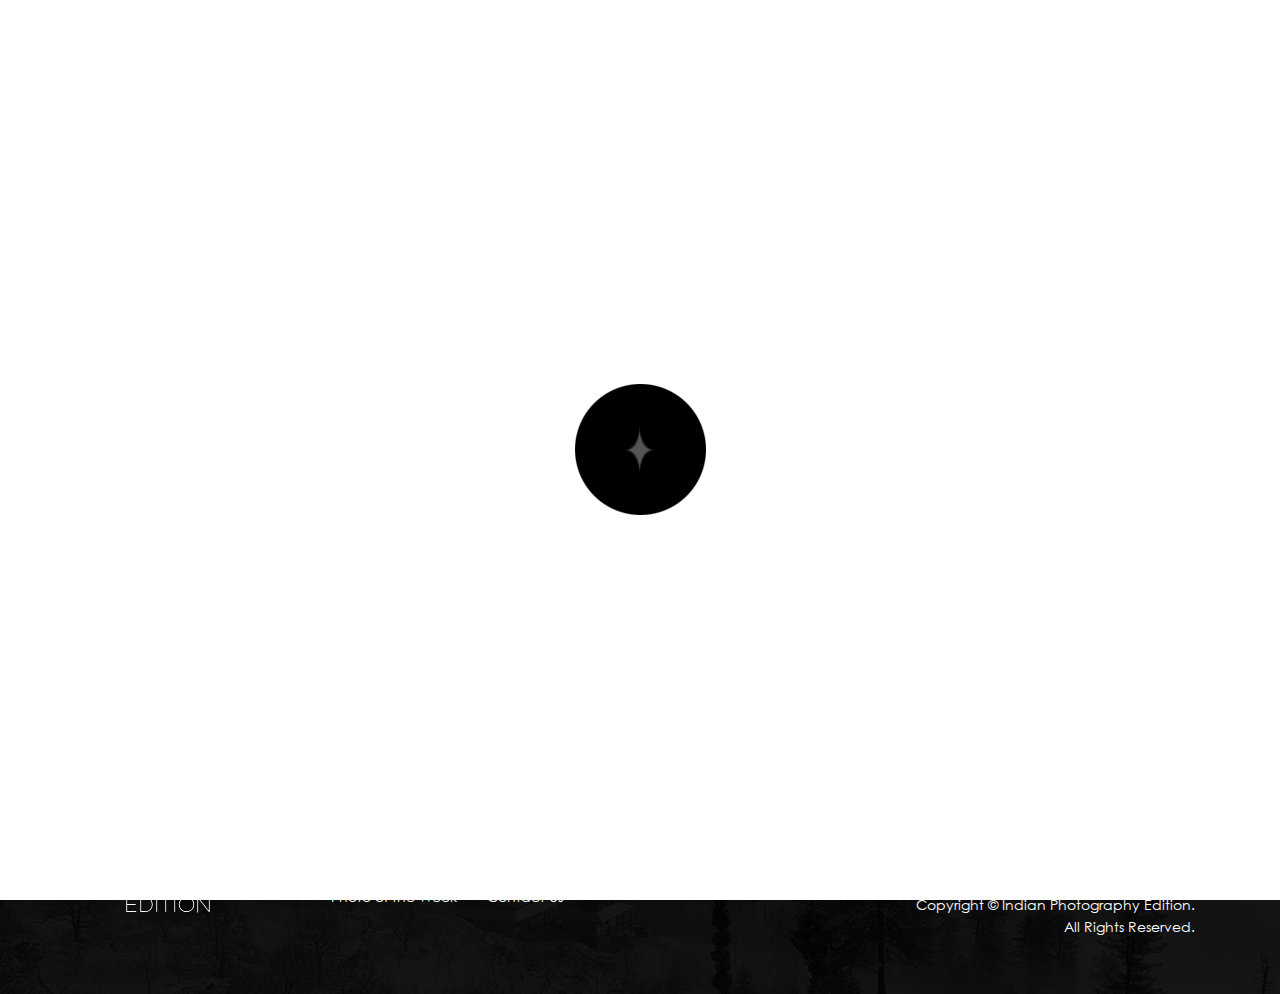
<file: contact_us.html>
<!doctype html>
<html lang="en">
	<head>
		<meta charset="utf-8">
		<meta name="viewport" content="width=device-width, initial-scale=1, shrink-to-fit=no">
		<link rel="icon" href="./images/favicon.png" type="image/png">
		<link rel="stylesheet" href="https://cdnjs.cloudflare.com/ajax/libs/font-awesome/5.13.0/css/all.min.css">
		<link rel="stylesheet" href="./css/bootstrap.min.css">
		<link rel="stylesheet" href="./css/owl.carousel.min.css">
		<link rel="stylesheet" href="./css/animate.min.css">
		<link rel="stylesheet" href="./css/style.css">
		<title>INDIAN PHOTOGRAPHY EDITION</title>
	</head>
	<body data-spy="scroll" data-target="#nav">
		<div id="loader"
			style="background-color: #fff;background-image: url(./images/gif-03.gif);background-repeat: no-repeat;background-position: center;position: fixed;top: 0;right: 0;bottom: 0;left: 0;z-index: 999;display: block;">
		</div>
		<header class="mainHeader" id="home">
			<div class="headerSpace">
				<nav class="navbar navbar-expand-lg navbar-dark bg-transparent">
					<div class="container">
						<a class="navbar-brand" href="#">
							<span class="logo">
								<img class="logo-light" src="./images/mainlogo.png" alt="" />
								<img class="logo-dark" src="./images/mainlogo_black.png" alt="" />
							</span>
						</a>
						<button class="navbar-toggler" type="button" data-toggle="collapse"
						data-target="#navbarSupportedContent" aria-controls="navbarSupportedContent"
						aria-expanded="false" aria-label="Toggle navigation">
						<span class="navbar-toggler-icon"></span>
						</button>
						<div class="collapse navbar-collapse" id="navbarSupportedContent">
							<ul class="navbar-nav ml-auto">
								<li class="nav-item active">
									<a class="nav-link" href="#">Home <span class="sr-only">(current)</span></a>
								</li>
								<li class="nav-item">
									<a class="nav-link" href="#">Contests</a>
								</li>
								<li class="nav-item dropdown">
									<a class="nav-link dropdown-toggle" href="#" id="navbarDropdown" role="button"
										data-toggle="dropdown" aria-haspopup="true" aria-expanded="false">
										Tour
									</a>
									<div class="dropdown-menu" aria-labelledby="navbarDropdown">
										<a class="dropdown-item" href="#">Banglore</a>
										<a class="dropdown-item" href="#">Ahmedabad</a>
										<a class="dropdown-item" href="#">Pune</a>
									</div>
								</li>
								<li class="nav-item">
									<a class="nav-link" href="#">Featured</a>
								</li>
								<li class="nav-item">
									<a class="nav-link" href="#">Contact Us</a>
								</li>
								<li class="nav-item">
									<a class="nav-link" href="#">Register/Login</a>
								</li>
							</ul>
						</div>
					</div>
				</nav>
			</div>
		</header>
		<section class="scroll content content-contactus">
			<div class="main-Section">
				<div class="container wow fadeInUp" data-wow-duration="1.5s" data-wow-delay="0s">
					<div class="row">
						<div class="col-lg-6 mb-4 mb-lg-0">
							<h4 class="sectionTitle">Say Hello</h4>
							<form>
								<div class="form-group">
									<input type="password" class="form-control" id="exampleInputName" placeholder="Full Name">
								</div>
								<div class="form-group">
									<input type="email" class="form-control" id="exampleInputEmail1" aria-describedby="emailHelp" placeholder="Eail address">
									<!-- <small id="emailHelp" class="form-text text-danger">Please enter a part following '@'. 'stack@' is incomplete.</small> -->
								</div>
								<div class="form-group">
									<input type="text" class="form-control" id="exampleInputNumber" placeholder="Mobile Number">
								</div>
								<div class="form-group">
									<textarea class="form-control" id="exampleMessage" rows="3" placeholder="Message"></textarea>
								  </div>
								<div class="text-right">
									<button type="submit" class="btn btn-dark">Submit</button>
								</div>
							</form>
						</div>
						<div class="col-lg-6 mb-4">
							<h4 class="sectionTitle">Mail us</h4>
							<div class="rte">
								<p><a href="mailto:info@indianphotographyedition.com">info@indianphotographyedition.com</a></p>
							</div>
						</div>
					</div>
				</div>
				
			</section>
			<footer class="main-footer footer ">
				<div class="socialWrap">
					<div class="container">
						<div class="row">
							<div class="col-lg-4 text-center mb-4 mb-lg-0">
								<h5 class="socialTitle">Join IPE Social</h5>
								<h6>Explore our social platforms</h6>
								<ul class="socialLink ">
									<li><a class="socialLink_facebook" href="#"></a></li>
									<li><a class="socialLink_instagram" href="#"></a></li>
									<li><a class="socialLink_youtube" href="#"></a></li>
									<li><a class="socialLink_twitter" href="#"></a></li>
								</ul>
							</div>
							<div class="col">
								<form class="newsletter d-inline-block">
									<h3>Get the latest on our activities</h3>
									<div class="input-group">
										<input type="text" class="form-control" placeholder="Enter E-Mail ID"
										aria-label="Enter E-Mail ID" aria-describedby="button-addon2">
										<div class="input-group-append">
											<button class="btn" type="button" id="button-addon2"><img
											src="./images/newsletter_btn.svg"></button>
										</div>
									</div>
								</form>
							</div>
						</div>
					</div>
				</div>
				<div class="instagram-block">
					<a href="#" class="viewInstagram">VIEW ON INSTAGRAM</a>
					<div class="instafeed-wrapper">
						<div id="instafeed" class="owl-carousel owl2row-plugin carousel-align-arrows dark-arrows"></div>
					</div>
				</div>
				<div class="main-footer">
					<div class="container">
						<div class="row">
							<div class="col-lg-2">
								<a href="#"><img src="./images/footer_logo.png" alt=""></a>
							</div>
							<div class="col-lg-4 footerLinks">
								<div class="row justify-content-center mt-4 mt-lg-0 mb-3 mb-lg-0">
									<div class="col-auto">
										<ul>
											<li><a href="#">Inside Edition</a></li>
											<li><a href="#">Tours/Expeditions</a></li>
											<li><a href="#">Contests</a></li>
											<li><a href="#">Interviews</a></li>
											<li><a href="#">Photo of the Week</a></li>
										</ul>
									</div>
									<div class="col-auto">
										<ul>
											<li><a href="#">Art Spaces</a></li>
											<li><a href="#">Prints</a></li>
											<li><a href="#">Blogs</a></li>
											<li><a href="#">Our Partners</a></li>
											<li><a href="#">Contact Us</a></li>
										</ul>
									</div>
								</div>
							</div>
							<div class="col-lg-4 ml-auto  footer_text">
								<h6>Follow Us</h6>
								<ul class="footersocialLink ">
									<li><a class="socialLink_facebook" href="#"></a></li>
									<li><a class="socialLink_instagram" href="#"></a></li>
									<li><a class="socialLink_youtube" href="#"></a></li>
									<li><a class="socialLink_twitter" href="#"></a></li>
								</ul>
								<p>Brand names, company names, product names, and logos are registered trademarks of the
									respective
								companies.</p>
								<p>Copyright © Indian Photography Edition.<br>All Rights Reserved.</p>
							</div>
						</div>
					</div>
				</div>
			</div>
		</footer>
		<script src="./js/jquery.min.js"></script>
		<script src="./js/popper.min.js"></script>
		<script src="./js/bootstrap.min.js"></script>
		<script src="./js/wow.min.js"></script>
		<script src="./js/owl.carousel.min.js"></script>
		<script src="./js/instagram.min.js"></script>
		<script src="./js/script.js"></script>
	</body>
</html>
</file>
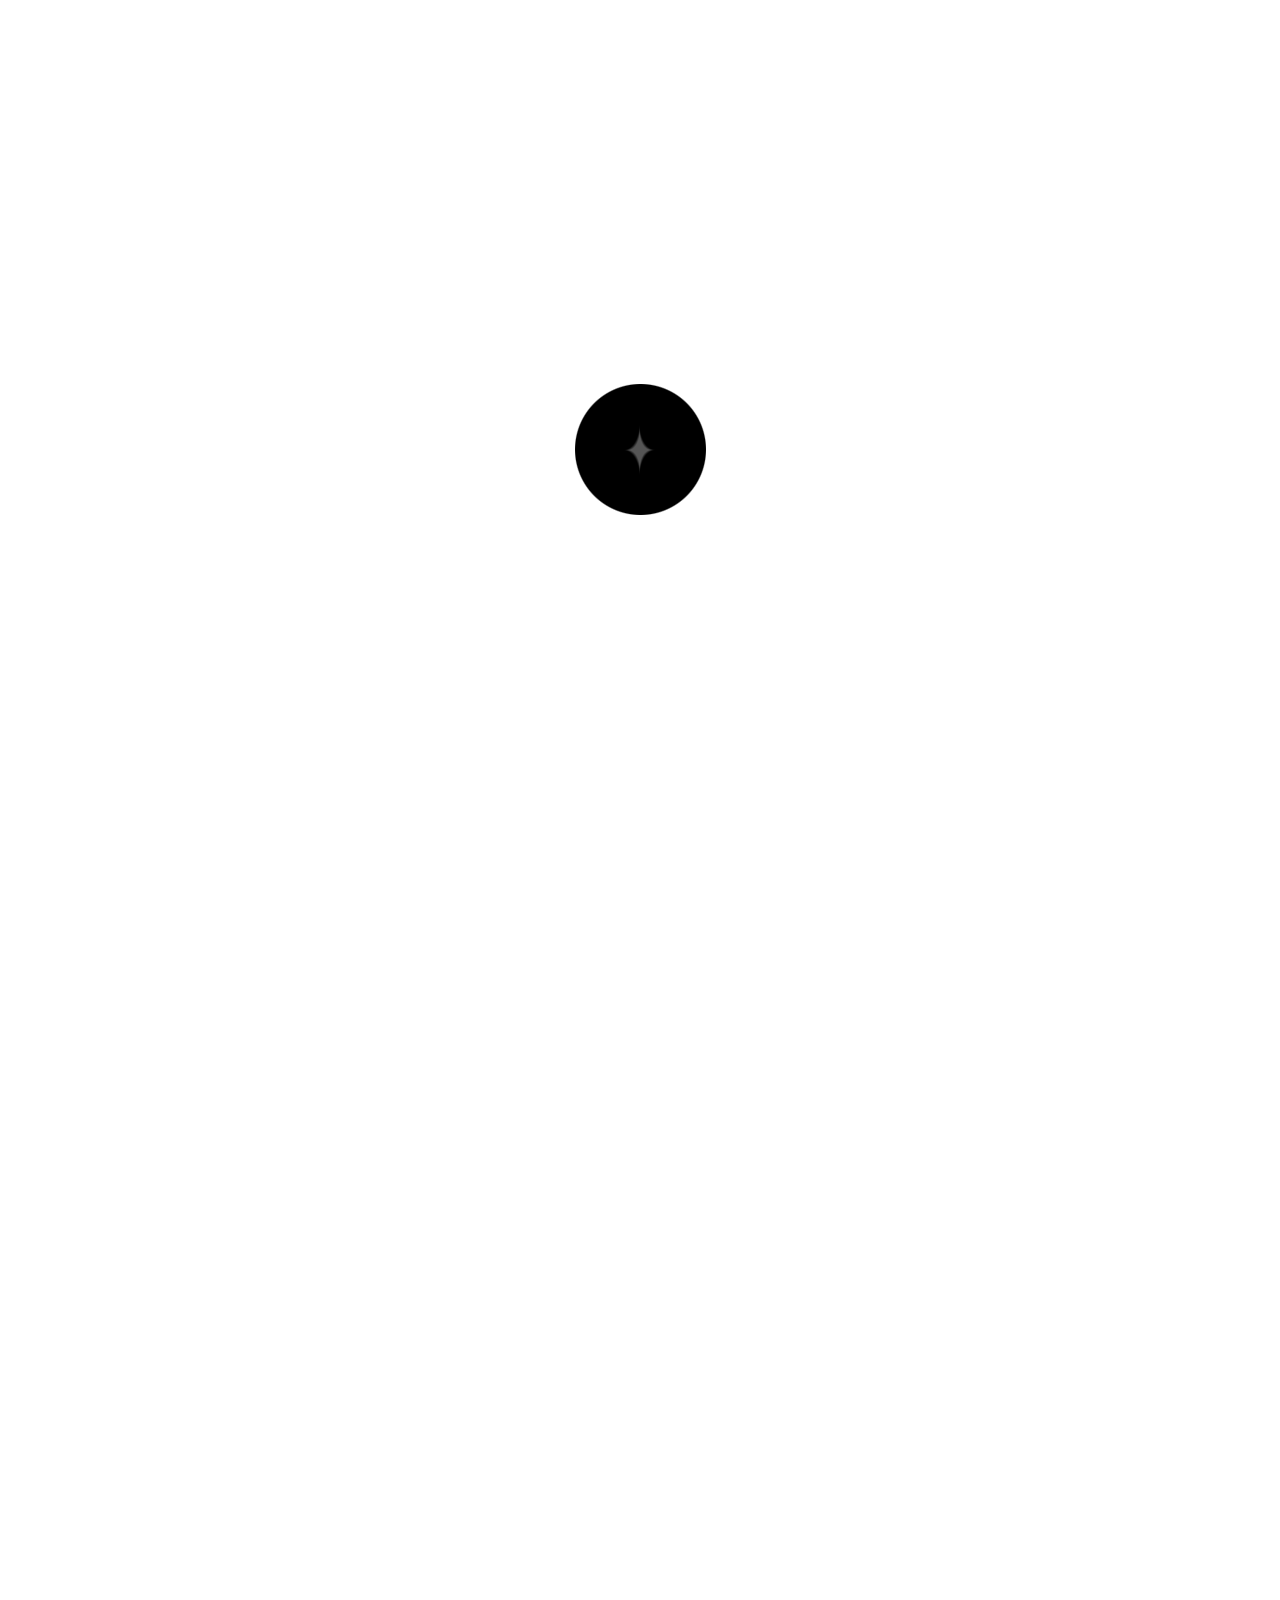
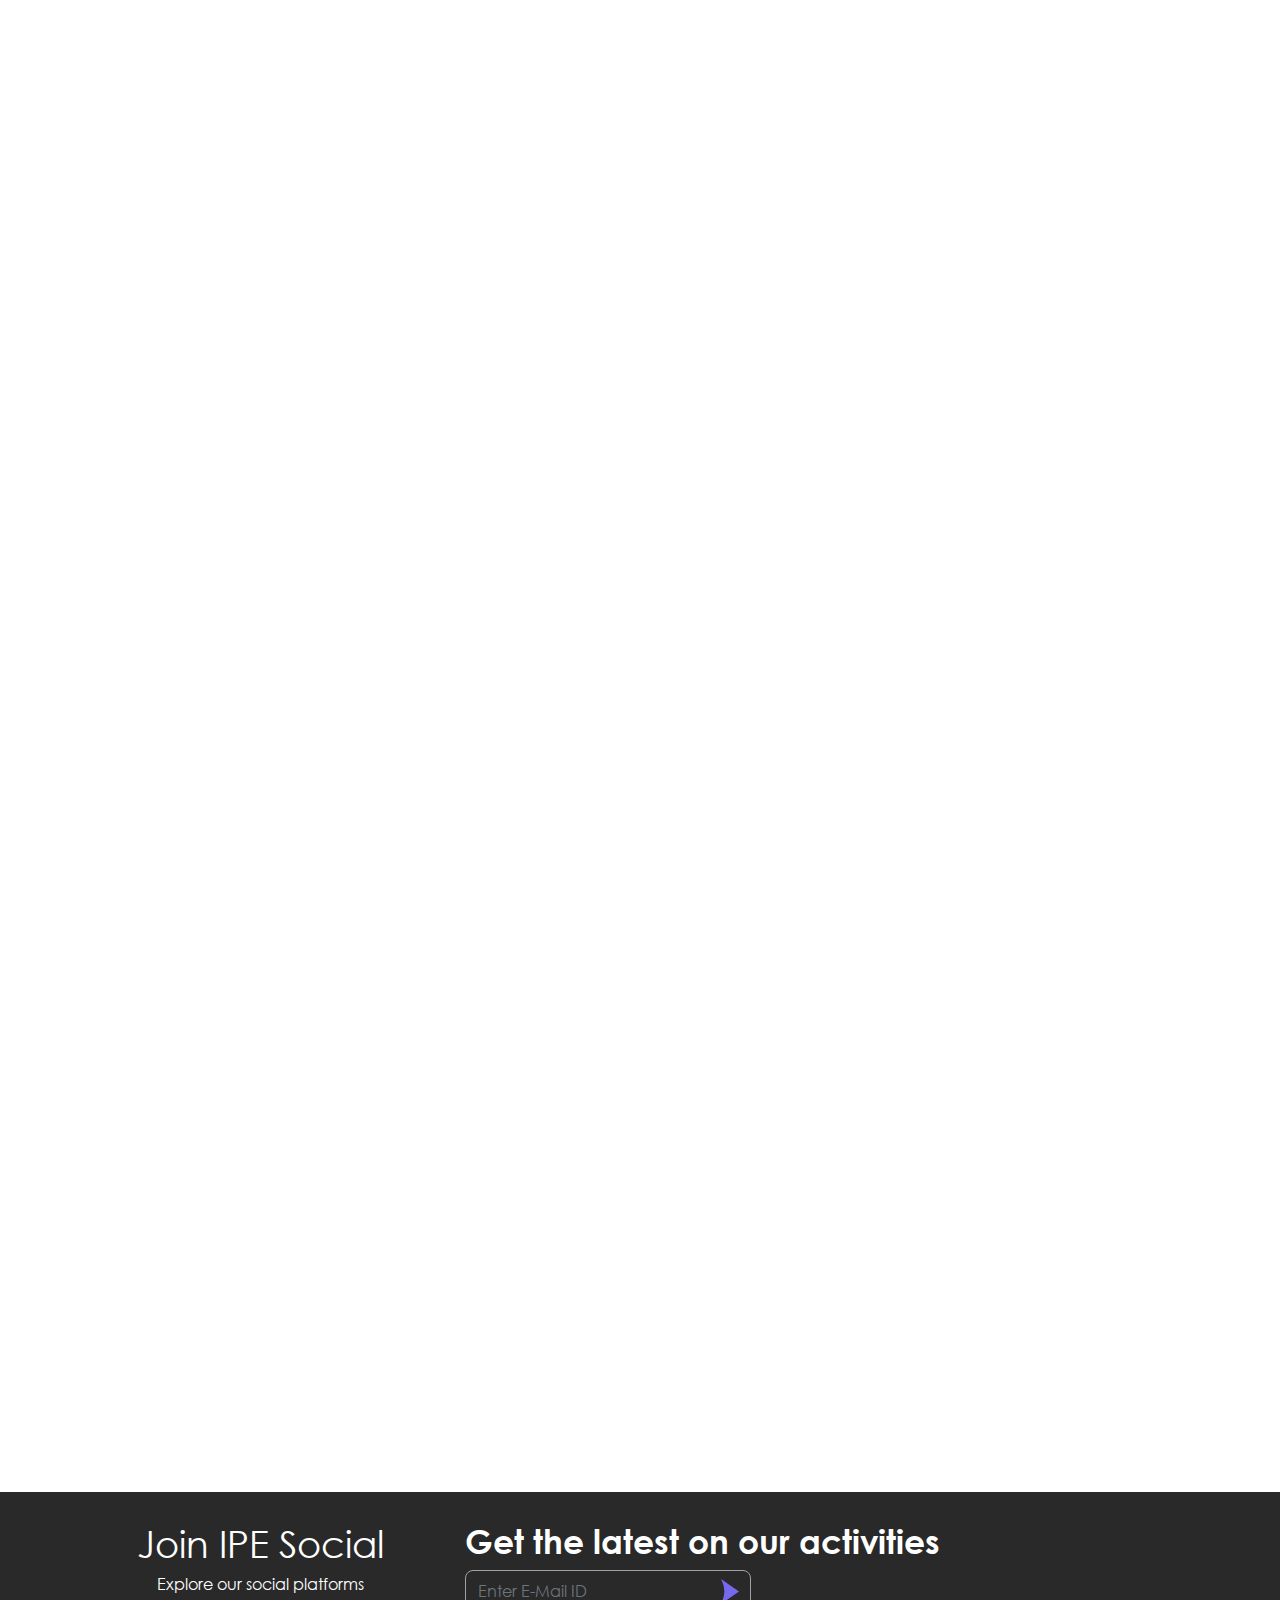
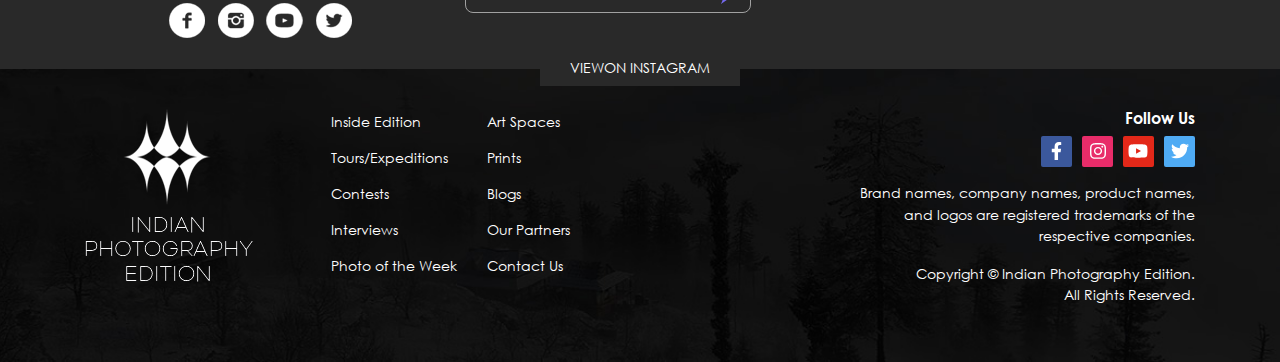
<file: cpc.html>
<!doctype html>
<html lang="en">

<head>
    <meta charset="utf-8">
    <meta name="viewport" content="width=device-width, initial-scale=1, shrink-to-fit=no">
    <link rel="icon" href="./images/favicon.png" type="image/png">
    <link rel="stylesheet" href="https://cdnjs.cloudflare.com/ajax/libs/font-awesome/5.13.0/css/all.min.css">
    <link rel="stylesheet" href="./css/bootstrap.min.css">
    <link rel="stylesheet" href="./css/owl.carousel.min.css">
    <link rel="stylesheet" href="./css/animate.min.css">
    <link rel="stylesheet" href="./css/style.css">
    <title>CPC | INDIAN PHOTOGRAPHY EDITION</title>
</head>

<body data-spy="scroll" data-target="#nav">
    <div id="loader" style="background-color: #fff;background-image: url(./images/gif-03.gif);background-repeat: no-repeat;background-position: center;position: fixed;top: 0;right: 0;bottom: 0;left: 0;z-index: 999;display: block;"></div>
    <header class="mainHeader stickywrap" id="home">
        <nav class="navbar navbar-expand-lg navbar-dark bg-transparent">
            <div class="container">

                <a class="navbar-brand" href="#">
                    <span class="logo">
                        <img class="logo-light" src="./images/mainlogo.png" alt="" />
                        <img class="logo-dark" src="./images/mainlogo_black.png" alt="" />
                    </span>
                </a>
                <button class="navbar-toggler" type="button" data-toggle="collapse"
                    data-target="#navbarSupportedContent" aria-controls="navbarSupportedContent" aria-expanded="false"
                    aria-label="Toggle navigation">
                    <span class="navbar-toggler-icon"></span>
                </button>

                <div class="collapse navbar-collapse" id="navbarSupportedContent">
                    <ul class="navbar-nav ml-auto">
                        <li class="nav-item active">
                            <a class="nav-link" href="#">Home <span class="sr-only">(current)</span></a>
                        </li>
                        <li class="nav-item">
                            <a class="nav-link" href="#">Contests</a>
                        </li>
                        <li class="nav-item dropdown">
                            <a class="nav-link dropdown-toggle" href="#" id="navbarDropdown" role="button"
                                data-toggle="dropdown" aria-haspopup="true" aria-expanded="false">
                                Tour
                            </a>
                            <div class="dropdown-menu" aria-labelledby="navbarDropdown">
                                <a class="dropdown-item" href="#">Banglore</a>
                                <a class="dropdown-item" href="#">Ahmedabad</a>
                                <a class="dropdown-item" href="#">Pune</a>
                            </div>
                        </li>
                        <li class="nav-item">
                            <a class="nav-link" href="#">Featured</a>
                        </li>
                        <li class="nav-item">
                            <a class="nav-link" href="#">Contact Us</a>
                        </li>
                        <li class="nav-item">
                            <a class="nav-link" href="#">Register/Login</a>
                        </li>
                    </ul>
                </div>
            </div>
        </nav>

        <div class="bannerWrap scroll" id="parallax">
            <div class="mainslider owl-carousel">
                <div class="banner parallax"
                    style="background-image: url('./images/cpcBanner.jpg');">
                    <div class="banner-content">
                        <div class="container">
                            <h3>full stack web developer</h3>
                        </div>
                    </div>
                </div>
            </div>
        </div>
    </header>
    <section class="scroll content cpc-content">
        <div class="main-Section main-Section-1">
            <div class="container">
                <div class="row">
                    <div class="col-sm-12 col-xl-4 wow fadeInLeft mb-4 mb-xl-0" data-wow-duration="1.5s" data-wow-delay="0s">
                        <img class="contestLogo img-fluid" src="images/contestLogo.png" alt="" />
                    </div>
                    <div class="col-sm-6 col-xl-4 wow fadeInUp" data-wow-duration="1.5s" data-wow-delay="0.5s">
                        <p>First speakers revealed: Stephen Wilkes and Lauren Walsh confirmed for this year's festival,
                            taking place in Amsterdam's Westergas on 17-18 April 2020. Stay tuned for more information
                            about the line up and get your tickets here.First speakers revealed: Stephen Wilkes and
                            Lauren Walsh confirmed for this year's festival, taking place in Amsterdam's Westergas on
                            17-18 April 2020. Stay tuned for more information about the line up and get your tickets
                            here.First speakers revealed: Stephen Wilkes and Lauren Walsh.</p>
                    </div>
                    <div class="col-sm-6 col-xl-4 wow fadeInRight" data-wow-duration="1.5s" data-wow-delay="1s">
                        <p>First speakers revealed: Stephen Wilkes and Lauren Walsh confirmed for this year's festival,
                            taking place in Amsterdam's Westergas on 17-18 April 2020. Stay tuned for more information
                            about the line up and get your tickets here.First speakers revealed: Stephen Wilkes and
                            Lauren Walsh confirmed for this year's festival, taking place in Amsterdam's Westergas on
                            17-18 April 2020. Stay tuned for more information about the line up and get your tickets
                            here.First speakers revealed: Stephen Wilkes and Lauren Walsh.</p>
                    </div>
                </div>
            </div>
        </div>


        <div class="main-Section main-Section-3 mt-5">
            <div class="container">
                <div class="wow fadeIn" data-wow-duration="1.5s" data-wow-delay="1.5s">
                    <h6 class="text-center">Winner</h6>

                    <div class="catList">
                        <div class="row justify-content-center">
                            <div class="col-auto">
                                <div class="catBox filter-button btn active" data-filter="all">ALL</div>
                            </div>
                            <div class="col-auto">
                                <div class="catBox filter-button btn" data-filter="2020">2020</div>
                            </div>
                            <div class="col-auto">
                                <div class="catBox filter-button btn" data-filter="2019">2019</div>
                            </div>
                            <div class="col-auto">
                                <div class="catBox filter-button btn" data-filter="2018">2018</div>
                            </div>
                            <div class="col-auto">
                                <div class="catBox filter-button btn" data-filter="2017">2017</div>
                            </div>
                            <div class="col-auto">
                                <div class="catBox filter-button btn" data-filter="2016">2016</div>
                            </div>
                            <div class="col-auto">
                                <div class="catBox filter-button btn" data-filter="2015">2015</div>
                            </div>
                        </div>
                    </div>
                    <div class="row gutter-5">
                        <div class="col-6 col-lg-4 featuredThumb filter 2020">
                            <div class="embed-responsive embed-responsive-4by3 mb-3 mb-lg-4">
                                <img class="embed-responsive-item" src="./images/thumb_6.jpg" alt="" />
                            </div>
                        </div>
                        <div class="col-6 col-lg-4 featuredThumb filter 2019">
                            <div class="embed-responsive embed-responsive-4by3 mb-3 mb-lg-4">
                                <img class="embed-responsive-item" src="./images/thumb_7.jpg" alt="" />
                            </div>
                        </div>
                        <div class="col-6 col-lg-4 featuredThumb filter 2018">
                            <div class="embed-responsive embed-responsive-4by3 mb-3 mb-lg-4">
                                <img class="embed-responsive-item" src="./images/thumb_8.jpg" alt="" />
                            </div>
                        </div>
                        <div class="col-6 col-lg-4 featuredThumb filter 2017">
                            <div class="embed-responsive embed-responsive-4by3 mb-3 mb-lg-4">
                                <img class="embed-responsive-item" src="./images/thumb_8.jpg" alt="" />
                            </div>
                        </div>
                        <div class="col-6 col-lg-4 featuredThumb filter 2017">
                            <div class="embed-responsive embed-responsive-4by3 mb-3 mb-lg-4">
                                <img class="embed-responsive-item" src="./images/thumb_9.jpg" alt="" />
                            </div>
                        </div>
                        <div class="col-6 col-lg-4 featuredThumb filter 2016">
                            <div class="embed-responsive embed-responsive-4by3 mb-3 mb-lg-4">
                                <img class="embed-responsive-item" src="./images/thumb_7.jpg" alt="" />
                            </div>
                        </div>
                        <div class="col-6 col-lg-4 featuredThumb filter 2020">
                            <div class="embed-responsive embed-responsive-4by3 mb-3 mb-lg-4">
                                <img class="embed-responsive-item" src="./images/thumb_6.jpg" alt="" />
                            </div>
                        </div>
                        <div class="col-6 col-lg-4 featuredThumb filter 2019">
                            <div class="embed-responsive embed-responsive-4by3 mb-3 mb-lg-4">
                                <img class="embed-responsive-item" src="./images/thumb_7.jpg" alt="" />
                            </div>
                        </div>
                        <div class="col-6 col-lg-4 featuredThumb filter 2018">
                            <div class="embed-responsive embed-responsive-4by3 mb-3 mb-lg-4">
                                <img class="embed-responsive-item" src="./images/thumb_8.jpg" alt="" />
                            </div>
                        </div>
                        <div class="col-6 col-lg-4 featuredThumb filter 2020">
                            <div class="embed-responsive embed-responsive-4by3 mb-3 mb-lg-4">
                                <img class="embed-responsive-item" src="./images/thumb_6.jpg" alt="" />
                            </div>
                        </div>
                        <div class="col-6 col-lg-4 featuredThumb filter 2019">
                            <div class="embed-responsive embed-responsive-4by3 mb-3 mb-lg-4">
                                <img class="embed-responsive-item" src="./images/thumb_7.jpg" alt="" />
                            </div>
                        </div>
                        <div class="col-6 col-lg-4 featuredThumb filter 2018">
                            <div class="embed-responsive embed-responsive-4by3 mb-3 mb-lg-4">
                                <img class="embed-responsive-item" src="./images/thumb_8.jpg" alt="" />
                            </div>
                        </div>
                        <div class="col-6 col-lg-4 featuredThumb filter 2017">
                            <div class="embed-responsive embed-responsive-4by3 mb-3 mb-lg-4">
                                <img class="embed-responsive-item" src="./images/thumb_8.jpg" alt="" />
                            </div>
                        </div>
                        <div class="col-6 col-lg-4 featuredThumb filter 2017">
                            <div class="embed-responsive embed-responsive-4by3 mb-3 mb-lg-4">
                                <img class="embed-responsive-item" src="./images/thumb_9.jpg" alt="" />
                            </div>
                        </div>
                        <div class="col-6 col-lg-4 featuredThumb filter 2016">
                            <div class="embed-responsive embed-responsive-4by3 mb-3 mb-lg-4">
                                <img class="embed-responsive-item" src="./images/thumb_7.jpg" alt="" />
                            </div>
                        </div>
                        <div class="col-6 col-lg-4 featuredThumb filter 2020">
                            <div class="embed-responsive embed-responsive-4by3 mb-3 mb-lg-4">
                                <img class="embed-responsive-item" src="./images/thumb_6.jpg" alt="" />
                            </div>
                        </div>
                        <div class="col-6 col-lg-4 featuredThumb filter 2019">
                            <div class="embed-responsive embed-responsive-4by3 mb-3 mb-lg-4">
                                <img class="embed-responsive-item" src="./images/thumb_7.jpg" alt="" />
                            </div>
                        </div>
                        <div class="col-6 col-lg-4 featuredThumb filter 2018">
                            <div class="embed-responsive embed-responsive-4by3 mb-3 mb-lg-4">
                                <img class="embed-responsive-item" src="./images/thumb_8.jpg" alt="" />
                            </div>
                        </div>
                    </div>
                </div>
            </div>
        </div>

        </div>
    </section>


    <footer class="main-footer footer ">
        <div class="socialWrap">
            <div class="container">
                <div class="row">
                    <div class="col-lg-4 text-center mb-4 mb-lg-0">
                        <h5 class="socialTitle">Join IPE Social</h5>
                        <h6>Explore our social platforms</h6>
                        <ul class="socialLink ">
                            <li><a class="socialLink_facebook" href="#"></a></li>
                            <li><a class="socialLink_instagram" href="#"></a></li>
                            <li><a class="socialLink_youtube" href="#"></a></li>
                            <li><a class="socialLink_twitter" href="#"></a></li>
                        </ul>
                    </div>
                    <div class="col">
                        <form class="newsletter d-inline-block">
                            <h3>Get the latest on our activities</h3>
                            <div class="input-group">
                                <input type="text" class="form-control" placeholder="Enter E-Mail ID"
                                    aria-label="Enter E-Mail ID" aria-describedby="button-addon2">
                                <div class="input-group-append">
                                    <button class="btn" type="button" id="button-addon2"><img
                                            src="./images/newsletter_btn.svg"></button>
                                </div>
                            </div>
                        </form>
                    </div>
                </div>
            </div>
        </div>

        <div class="instagram-block">
            <a href="#" class="viewInstagram">VIEWON INSTAGRAM</a>
            <div class="instafeed-wrapper">
                <div id="instafeed" class="owl-carousel owl2row-plugin carousel-align-arrows dark-arrows"></div>
            </div>
        </div>

        <div class="main-footer">
            <div class="container">
                <div class="row">
                    <div class="col-lg-2">
                        <a href="#"><img src="./images/footer_logo.png" alt=""></a>
                    </div>

                    <div class="col-lg-4 footerLinks">
                        <div class="row justify-content-center mt-4 mt-lg-0 mb-3 mb-lg-0">
                            <div class="col-auto">
                                <ul>
                                    <li><a href="#">Inside Edition</a></li>
                                    <li><a href="#">Tours/Expeditions</a></li>
                                    <li><a href="#">Contests</a></li>
                                    <li><a href="#">Interviews</a></li>
                                    <li><a href="#">Photo of the Week</a></li>
                                </ul>
                            </div>
                            <div class="col-auto">
                                <ul>
                                    <li><a href="#">Art Spaces</a></li>
                                    <li><a href="#">Prints</a></li>
                                    <li><a href="#">Blogs</a></li>
                                    <li><a href="#">Our Partners</a></li>
                                    <li><a href="#">Contact Us</a></li>
                                </ul>
                            </div>

                        </div>

                    </div>

                    <div class="col-lg-4 ml-auto  footer_text">
                        <h6>Follow Us</h6>
                        <ul class="footersocialLink ">
                            <li><a class="socialLink_facebook" href="#"></a></li>
                            <li><a class="socialLink_instagram" href="#"></a></li>
                            <li><a class="socialLink_youtube" href="#"></a></li>
                            <li><a class="socialLink_twitter" href="#"></a></li>
                        </ul>
                        <p>Brand names, company names, product names, and logos are registered trademarks of the
                            respective
                            companies.</p>
                        <p>Copyright © Indian Photography Edition.<br>All Rights Reserved.</p>
                    </div>
                </div>

            </div>
        </div>
        </div>


    </footer>


    <script src="./js/jquery.min.js"></script>
    <script src="./js/popper.min.js"></script>
    <script src="./js/bootstrap.min.js"></script>
    <script src="./js/wow.min.js"></script>
    <script src="./js/owl.carousel.min.js"></script>
    <script src="./js/instagram.min.js"></script>
    <script src="./js/script.js"></script>
</body>

</html>
</file>
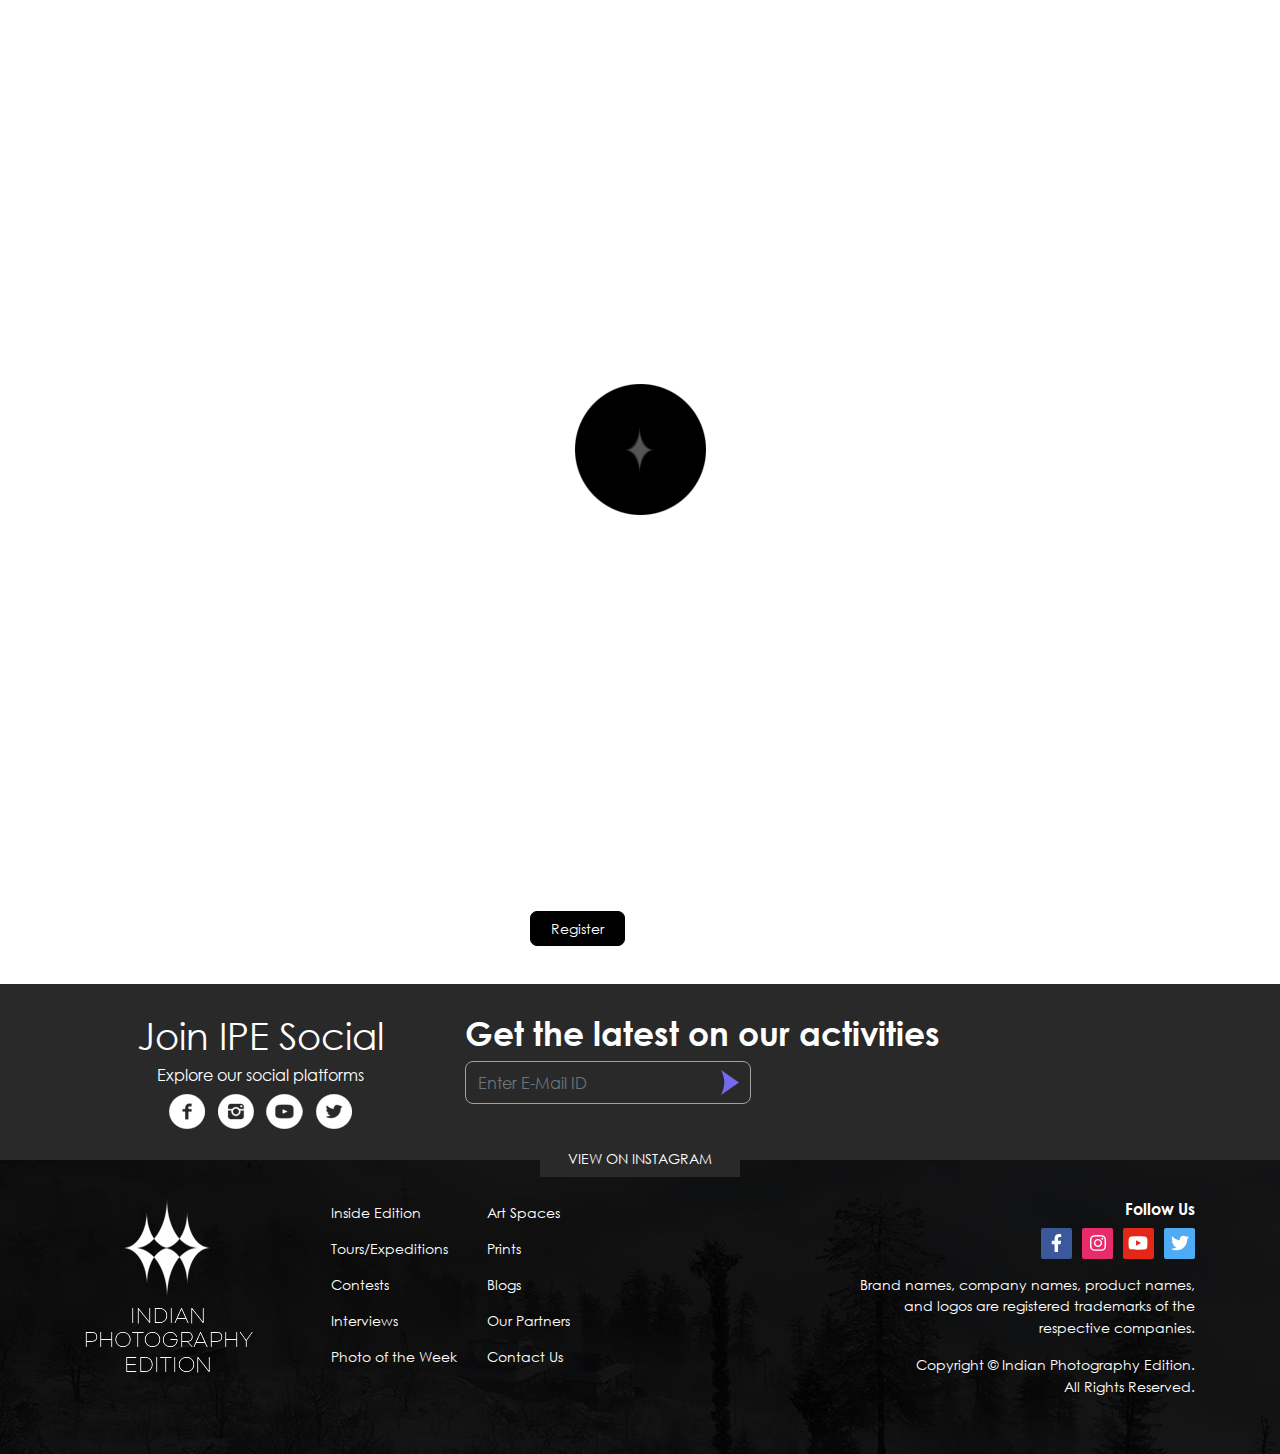
<file: register.html>
<!doctype html>
<html lang="en">

<head>
    <meta charset="utf-8">
    <meta name="viewport" content="width=device-width, initial-scale=1, shrink-to-fit=no">
    <link rel="icon" href="./images/favicon.png" type="image/png">
    <link rel="stylesheet" href="https://cdnjs.cloudflare.com/ajax/libs/font-awesome/5.13.0/css/all.min.css">
    <link rel="stylesheet" href="./css/bootstrap.min.css">
    <link rel="stylesheet" href="./css/owl.carousel.min.css">
    <link rel="stylesheet" href="./css/animate.min.css">
    <link rel="stylesheet" href="./css/style.css">
    <title>INDIAN PHOTOGRAPHY EDITION</title>
</head>

<body data-spy="scroll" data-target="#nav" class="register-page">
    <div id="loader"
        style="background-color: #fff;background-image: url(./images/gif-03.gif);background-repeat: no-repeat;background-position: center;position: fixed;top: 0;right: 0;bottom: 0;left: 0;z-index: 999;display: block;">
    </div>
    <header class="mainHeader" id="home">
       
            <nav class="navbar navbar-expand-lg navbar-dark bg-transparent">
                <div class="container">
                    <a class="navbar-brand" href="#">
                        <span class="logo">
                            <img class="logo-light" src="./images/mainlogo.png" alt="" />
                            <img class="logo-dark" src="./images/mainlogo_black.png" alt="" />
                        </span>
                    </a>
                    <button class="navbar-toggler" type="button" data-toggle="collapse"
                        data-target="#navbarSupportedContent" aria-controls="navbarSupportedContent"
                        aria-expanded="false" aria-label="Toggle navigation">
                        <span class="navbar-toggler-icon"></span>
                    </button>
                    <div class="collapse navbar-collapse" id="navbarSupportedContent">
                        <ul class="navbar-nav ml-auto">
                            <li class="nav-item active">
                                <a class="nav-link" href="#">Home <span class="sr-only">(current)</span></a>
                            </li>
                            <li class="nav-item">
                                <a class="nav-link" href="#">Contests</a>
                            </li>
                            <li class="nav-item dropdown">
                                <a class="nav-link dropdown-toggle" href="#" id="navbarDropdown" role="button"
                                    data-toggle="dropdown" aria-haspopup="true" aria-expanded="false">
                                    Tour
                                </a>
                                <div class="dropdown-menu" aria-labelledby="navbarDropdown">
                                    <a class="dropdown-item" href="#">Banglore</a>
                                    <a class="dropdown-item" href="#">Ahmedabad</a>
                                    <a class="dropdown-item" href="#">Pune</a>
                                </div>
                            </li>
                            <li class="nav-item">
                                <a class="nav-link" href="#">Featured</a>
                            </li>
                            <li class="nav-item">
                                <a class="nav-link" href="#">Contact Us</a>
                            </li>
                            <li class="nav-item">
                                <a class="nav-link" href="#">Register/Login</a>
                            </li>
                        </ul>
                    </div>
                </div>
            </nav>
   
  <div class="bannerWrap" id="parallax">
                <img class="img-fluid w-100" src="./images/registereBnner.jpg" alt="" />
                <h3 class="wow fadeIn" data-wow-duration="1.5s" data-wow-delay="0s">REGISTER</h3>
            </div>
    </header>
    <section class="scroll content content-register">
        <div class="main-Section">
          
            <div class="container wow fadeInUp" data-wow-duration="1.5s" data-wow-delay="0s">
                <h6 class="joinIn">Join in to the IPE Member’s List. Get Featured and many more.</h6>

                <div class="row">
                    <div class="col-lg-6 mb-4 mb-lg-0">
                        <form>
                            <div class="form-group">
                                <input type="password" class="form-control" id="exampleInputName"
                                    placeholder="Full Name">
                            </div>
                            <div class="form-group">
                                <input type="password" class="form-control" id="exampleInputName"
                                    placeholder="City, State">
                            </div>
                            <div class="form-group">
                                <input type="email" class="form-control" id="exampleInputEmail1"
                                    aria-describedby="emailHelp" placeholder="Personal Mail Id">
                                <!-- <small id="emailHelp" class="form-text text-danger">Please enter a part following '@'. 'stack@' is incomplete.</small> -->
                            </div>
                            <div class="form-group">
                                <input type="text" class="form-control" id="exampleInputNumber"
                                    placeholder="Mobile No.">
                            </div>
                            <div class="form-group">
                                <input type="password" class="form-control" id="exampleInputNumber"
                                    placeholder="Create Password">
                            </div>
                            <div class="form-group">
                                <input type="password" class="form-control" id="exampleInputNumber"
                                    placeholder="Retype Password">
                            </div>

                            <div class="text-right">
                                <button type="submit" class="btn btn-dark">Register</button>
                            </div>
                        </form>
                    </div>

                </div>
            </div>

    </section>
    <footer class="main-footer footer ">
        <div class="socialWrap">
            <div class="container">
                <div class="row">
                    <div class="col-lg-4 text-center mb-4 mb-lg-0">
                        <h5 class="socialTitle">Join IPE Social</h5>
                        <h6>Explore our social platforms</h6>
                        <ul class="socialLink ">
                            <li><a class="socialLink_facebook" href="#"></a></li>
                            <li><a class="socialLink_instagram" href="#"></a></li>
                            <li><a class="socialLink_youtube" href="#"></a></li>
                            <li><a class="socialLink_twitter" href="#"></a></li>
                        </ul>
                    </div>
                    <div class="col">
                        <form class="newsletter d-inline-block">
                            <h3>Get the latest on our activities</h3>
                            <div class="input-group">
                                <input type="text" class="form-control" placeholder="Enter E-Mail ID"
                                    aria-label="Enter E-Mail ID" aria-describedby="button-addon2">
                                <div class="input-group-append">
                                    <button class="btn" type="button" id="button-addon2"><img
                                            src="./images/newsletter_btn.svg"></button>
                                </div>
                            </div>
                        </form>
                    </div>
                </div>
            </div>
        </div>
        <div class="instagram-block">
            <a href="#" class="viewInstagram">VIEW ON INSTAGRAM</a>
            <div class="instafeed-wrapper">
                <div id="instafeed" class="owl-carousel owl2row-plugin carousel-align-arrows dark-arrows"></div>
            </div>
        </div>
        <div class="main-footer">
            <div class="container">
                <div class="row">
                    <div class="col-lg-2">
                        <a href="#"><img src="./images/footer_logo.png" alt=""></a>
                    </div>
                    <div class="col-lg-4 footerLinks">
                        <div class="row justify-content-center mt-4 mt-lg-0 mb-3 mb-lg-0">
                            <div class="col-auto">
                                <ul>
                                    <li><a href="#">Inside Edition</a></li>
                                    <li><a href="#">Tours/Expeditions</a></li>
                                    <li><a href="#">Contests</a></li>
                                    <li><a href="#">Interviews</a></li>
                                    <li><a href="#">Photo of the Week</a></li>
                                </ul>
                            </div>
                            <div class="col-auto">
                                <ul>
                                    <li><a href="#">Art Spaces</a></li>
                                    <li><a href="#">Prints</a></li>
                                    <li><a href="#">Blogs</a></li>
                                    <li><a href="#">Our Partners</a></li>
                                    <li><a href="#">Contact Us</a></li>
                                </ul>
                            </div>
                        </div>
                    </div>
                    <div class="col-lg-4 ml-auto  footer_text">
                        <h6>Follow Us</h6>
                        <ul class="footersocialLink ">
                            <li><a class="socialLink_facebook" href="#"></a></li>
                            <li><a class="socialLink_instagram" href="#"></a></li>
                            <li><a class="socialLink_youtube" href="#"></a></li>
                            <li><a class="socialLink_twitter" href="#"></a></li>
                        </ul>
                        <p>Brand names, company names, product names, and logos are registered trademarks of the
                            respective
                            companies.</p>
                        <p>Copyright © Indian Photography Edition.<br>All Rights Reserved.</p>
                    </div>
                </div>
            </div>
        </div>
        </div>
    </footer>
    <script src="./js/jquery.min.js"></script>
    <script src="./js/popper.min.js"></script>
    <script src="./js/bootstrap.min.js"></script>
    <script src="./js/wow.min.js"></script>
    <script src="./js/owl.carousel.min.js"></script>
    <script src="./js/instagram.min.js"></script>
    <script src="./js/script.js"></script>
</body>

</html>
</file>
<file: css/style.css>
@font-face {
  font-family: "Century Gothic";
  src: url("../fonts/CenturyGothic-Bold.eot");
  src: url("../fonts/CenturyGothic-Bold.eot?#iefix") format("embedded-opentype"), url("../fonts/CenturyGothic-Bold.woff2") format("woff2"), url("../fonts/CenturyGothic-Bold.woff") format("woff"), url("../fonts/CenturyGothic-Bold.ttf") format("truetype"), url("../fonts/CenturyGothic-Bold.svg#CenturyGothic-Bold") format("svg");
  font-weight: bold;
  font-style: normal;
}
@font-face {
  font-family: "Century Gothic";
  src: url("../fonts/CenturyGothic-Bold.eot");
  src: url("../fonts/CenturyGothic-Bold.eot?#iefix") format("embedded-opentype"), url("../fonts/CenturyGothic-Bold.woff2") format("woff2"), url("../fonts/CenturyGothic-Bold.woff") format("woff"), url("../fonts/CenturyGothic-Bold.ttf") format("truetype"), url("../fonts/CenturyGothic-Bold.svg#CenturyGothic-Bold") format("svg");
  font-weight: 500;
  font-style: normal;
}
@font-face {
  font-family: "Century Gothic";
  src: url("../fonts/CenturyGothic.eot");
  src: url("../fonts/CenturyGothic.eot?#iefix") format("embedded-opentype"), url("../fonts/CenturyGothic.woff2") format("woff2"), url("../fonts/CenturyGothic.woff") format("woff"), url("../fonts/CenturyGothic.ttf") format("truetype"), url("../fonts/CenturyGothic.svg#CenturyGothic") format("svg");
  font-weight: normal;
  font-style: normal;
}
@font-face {
  font-family: "Beyond The Mountains";
  src: url("../fonts/Beyond The Mountains.eot");
  src: url("../fonts/Beyond The Mountains.eot?#iefix") format("embedded-opentype"), url("../fonts/Beyond The Mountains.woff2") format("woff2"), url("../fonts/Beyond The Mountains.woff") format("woff"), url("../fonts/Beyond The Mountains.ttf") format("truetype"), url("../fonts/Beyond The Mountains.otf") format("opentype"), url("../fonts/Beyond The Mountains.svg#Beyond The Mountains") format("svg");
  font-weight: 400;
  font-style: normal;
  font-stretch: normal;
  unicode-range: U+0020-02DC;
}
@font-face {
  font-family: "Beyond The Mountains";
  src: url("../fonts/BeyondTheMountains.eot");
  src: url("../fonts/BeyondTheMountains.eot?#iefix") format("embedded-opentype"), url("../fonts/BeyondTheMountains.woff2") format("woff2"), url("../fonts/BeyondTheMountains.woff") format("woff"), url("../fonts/BeyondTheMountains.ttf") format("truetype"), url("../fonts/BeyondTheMountains.otf") format("opentype"), url("../fonts/BeyondTheMountains.svg#BeyondTheMountains") format("svg");
  font-weight: 400;
  font-style: normal;
  font-stretch: normal;
  unicode-range: U+0020-00FD;
}
html {
  margin: 0;
  padding: 0;
}

body {
  font-family: "Century Gothic";
  margin: 0;
  padding: 0;
}
body h1,
body h2,
body h3,
body h4,
body h5,
body h6 {
  font-family: "Century Gothic";
}
body p {
  font-family: "Century Gothic";
  font-size: 0.9rem;
}
body .btn {
  font-size: 14px;
  font-family: "Century Gothic";
  border-radius: 0;
}
body .btn.btn-lg {
  font-size: 20px;
  font-weight: bold;
}
body .btn.btn-dark {
  background-color: #2f2f31;
  border-color: #2f2f31;
  color: #fff;
}
body .btn.btn-primary {
  background-color: #756aee;
  border-color: #756aee;
  color: #fff;
}
body .cursor {
  margin-left: 5px;
  opacity: 1;
  animation: blink 0.7s infinite;
}
@keyframes blink {
  0% {
    opacity: 0;
  }
  100% {
    opacity: 1;
  }
}
body header.mainHeader nav.navbar {
  transition: all 0.5s linear;
  position: fixed;
  top: 0;
  left: 0;
  right: 0;
  padding: 0;
  z-index: 3;
}
body header.mainHeader nav.navbar a.navbar-brand {
  padding: 0px 0;
}
body header.mainHeader nav.navbar button.navbar-toggler {
  border: 0 none;
  outline: none;
  position: absolute;
  right: 0;
}
body header.mainHeader nav.navbar span.logo {
  display: block;
  position: relative;
  overflow: hidden;
}
@media (max-width: 767px) {
  body header.mainHeader nav.navbar span.logo {
    margin-left: 5px;
  }
  body header.mainHeader nav.navbar span.logo img {
    max-width: 135px;
  }
}
body header.mainHeader nav.navbar span.logo .logo-light {
  opacity: 1;
  transform: translateY(0%);
  transition: all 0.5s linear;
}
body header.mainHeader nav.navbar span.logo .logo-dark {
  position: absolute;
  top: 0;
  left: 0;
  opacity: 0;
  transform: translateY(100%);
  transition: all 0.5s linear;
}
body header.mainHeader nav.navbar .navbar-toggler-icon {
  background-image: url("data:image/svg+xml,%3csvg xmlns='http://www.w3.org/2000/svg' width='30' height='30' viewBox='0 0 30 30'%3e%3cpath stroke='rgba(255, 255, 255, 1)' stroke-linecap='round' stroke-miterlimit='10' stroke-width='2' d='M4 7h22M4 15h22M4 23h22'/%3e%3c/svg%3e");
}
@media (max-width: 991px) {
  body header.mainHeader nav.navbar .navbar-collapse {
    background: rgba(255, 255, 255, 0.98);
    padding-top: 15px;
    padding-bottom: 15px;
    position: absolute;
    top: 100%;
    right: 0;
    left: 0;
  }
}
body header.mainHeader nav.navbar .navbar-collapse ul.navbar-nav .nav-item > .nav-link {
  transition: color 0.5s linear;
  color: #fff;
  font-size: 13px;
  font-weight: 500;
  padding: 34px 12px;
  transition: all 0.3s linear;
}
body header.mainHeader nav.navbar .navbar-collapse ul.navbar-nav .nav-item > .nav-link:hover {
  color: rgba(255, 255, 255, 0.5);
}
@media (max-width: 991px) {
  body header.mainHeader nav.navbar .navbar-collapse ul.navbar-nav .nav-item > .nav-link {
    padding: 8px 12px;
    color: black;
  }
  body header.mainHeader nav.navbar .navbar-collapse ul.navbar-nav .nav-item > .nav-link:hover {
    color: rgba(0, 0, 0, 0.7);
  }
}
body header.mainHeader nav.navbar .navbar-collapse ul.navbar-nav .nav-item.active > a {
  color: #fffc00;
}
body header.mainHeader nav.navbar .navbar-collapse ul.navbar-nav .nav-item.active > a:hover {
  color: rgba(255, 252, 0, 0.7);
}
@media (max-width: 991px) {
  body header.mainHeader nav.navbar .navbar-collapse ul.navbar-nav .nav-item.active > a {
    color: black;
    background-color: rgba(0, 0, 0, 0.02);
  }
  body header.mainHeader nav.navbar .navbar-collapse ul.navbar-nav .nav-item.active > a:hover {
    color: rgba(0, 0, 0, 0.7);
  }
}
@media (min-width: 992px) {
  body header.mainHeader nav.navbar .navbar-collapse ul.navbar-nav .nav-item.dropdown .dropdown-toggle:after {
    display: none;
  }
  body header.mainHeader nav.navbar .navbar-collapse ul.navbar-nav .nav-item.dropdown > .dropdown-menu {
    display: block;
    opacity: 0;
    visibility: hidden;
    transition: all 0.3s linear;
  }
  body header.mainHeader nav.navbar .navbar-collapse ul.navbar-nav .nav-item.dropdown:hover > .dropdown-menu {
    opacity: 1;
    visibility: visible;
  }
}
@media (max-width: 991px) {
  body header.mainHeader nav.navbar .navbar-collapse ul.navbar-nav .nav-item.dropdown .dropdown-menu {
    border-radius: 0;
    border-left: 0;
    border-right: 0;
  }
  body header.mainHeader nav.navbar .navbar-collapse ul.navbar-nav .nav-item.dropdown .dropdown-menu a.dropdown-item {
    font-size: 13px;
    padding: 8px 12px;
  }
}
body header.mainHeader nav.navbar.sticky {
  background-color: #fff !important;
}
body header.mainHeader nav.navbar.sticky span.logo .logo-light {
  transform: translateY(-100%);
  opacity: 0;
}
body header.mainHeader nav.navbar.sticky span.logo .logo-dark {
  transform: translateY(0);
  opacity: 1;
}
body header.mainHeader nav.navbar.sticky .navbar-toggler-icon {
  background-image: url("data:image/svg+xml,%3csvg xmlns='http://www.w3.org/2000/svg' width='30' height='30' viewBox='0 0 30 30'%3e%3cpath stroke='rgba(0, 0, 0, 1)' stroke-linecap='round' stroke-miterlimit='10' stroke-width='2' d='M4 7h22M4 15h22M4 23h22'/%3e%3c/svg%3e");
}
@media (min-width: 991px) {
  body header.mainHeader nav.navbar.sticky ul.navbar-nav .nav-item > .nav-link {
    padding: 22px 12px;
    color: rgba(0, 0, 0, 0.6);
  }
  body header.mainHeader nav.navbar.sticky ul.navbar-nav .nav-item > .nav-link:hover {
    color: black;
  }
  body header.mainHeader nav.navbar.sticky ul.navbar-nav .nav-item.active > a {
    color: black;
  }
  body header.mainHeader nav.navbar.sticky ul.navbar-nav .nav-item.active > a:hover {
    color: rgba(0, 0, 0, 0.8);
  }
}
body header.mainHeader .headerSpace {
  background: #fff;
  min-height: 87px;
  display: block;
}
@media (max-width: 991px) {
  body header.mainHeader .headerSpace {
    min-height: 68px;
  }
}
@media (max-width: 767px) {
  body header.mainHeader .headerSpace {
    min-height: 48px;
  }
}
body header.mainHeader .headerSpace nav.navbar {
  background: #fff !important;
}
body header.mainHeader .headerSpace nav.navbar span.logo .logo-light {
  transform: translateY(-100%);
  opacity: 0;
}
body header.mainHeader .headerSpace nav.navbar span.logo .logo-dark {
  transform: translateY(0);
  opacity: 1;
}
body header.mainHeader .headerSpace nav.navbar .navbar-toggler-icon {
  background-image: url("data:image/svg+xml,%3csvg xmlns='http://www.w3.org/2000/svg' width='30' height='30' viewBox='0 0 30 30'%3e%3cpath stroke='rgba(0, 0, 0, 1)' stroke-linecap='round' stroke-miterlimit='10' stroke-width='2' d='M4 7h22M4 15h22M4 23h22'/%3e%3c/svg%3e");
}
@media (min-width: 991px) {
  body header.mainHeader .headerSpace nav.navbar ul.navbar-nav .nav-item > .nav-link {
    padding: 34px 12px;
    color: rgba(0, 0, 0, 0.6);
  }
  body header.mainHeader .headerSpace nav.navbar ul.navbar-nav .nav-item > .nav-link:hover {
    color: black;
  }
  body header.mainHeader .headerSpace nav.navbar ul.navbar-nav .nav-item.active > a {
    color: black;
  }
  body header.mainHeader .headerSpace nav.navbar ul.navbar-nav .nav-item.active > a:hover {
    color: rgba(0, 0, 0, 0.8);
  }
}
body header.mainHeader #parallax.bannerWrap {
  position: relative;
}
body header.mainHeader .mainslider.owl-carousel {
  position: relative;
}
body header.mainHeader .mainslider.owl-carousel .owl-dots {
  position: absolute;
  bottom: 10px;
  left: 0;
  right: 0;
  z-index: 2;
  text-align: center;
}
body header.mainHeader .mainslider.owl-carousel .owl-dots button.owl-dot {
  outline: none;
  width: 10px;
  height: 10px;
  border-radius: 50%;
  margin: 0 5px;
  background-color: rgba(255, 255, 255, 0.5);
}
body header.mainHeader .mainslider.owl-carousel .owl-dots button.owl-dot.active {
  background-color: white;
}
body header.mainHeader .mainslider.owl-carousel .owl-item .banner {
  height: auto;
  position: relative;
  z-index: -1;
  padding: 100vh 0 0;
  background-repeat: no-repeat;
  background-position: center;
  background-size: cover;
}
body header.mainHeader .mainslider.owl-carousel .owl-item .banner .banner-content {
  position: absolute;
  bottom: auto;
  left: auto;
  right: 0;
  top: 55%;
  z-index: 3;
  text-align: center;
  transform: translateY(-50%);
  opacity: 0;
  transition: all 0.4s linear 0.5s;
}
body header.mainHeader .mainslider.owl-carousel .owl-item .banner .banner-content h3 {
  text-align: center;
  background-color: rgba(255, 255, 255, 0.5);
  color: #000;
  display: inline-block;
  padding: 10px 15px;
  text-transform: uppercase;
}
@media (max-width: 767px) {
  body header.mainHeader .mainslider.owl-carousel .owl-item .banner .banner-content {
    left: 0;
    right: 0;
    text-align: center;
  }
  body header.mainHeader .mainslider.owl-carousel .owl-item .banner .banner-content h3 {
    padding: 5px 10px;
    font-size: 18px;
  }
}
body header.mainHeader .mainslider.owl-carousel .owl-item.active .banner .banner-content {
  top: 50%;
  opacity: 1;
}
body section.scroll {
  background-color: #fff;
  padding: 38px 0;
  position: relative;
  z-index: 1;
}
@media (max-width: 991px) {
  body section.scroll {
    padding-bottom: 15px;
    padding-top: 30px;
  }
}
@media (max-width: 767px) {
  body section.scroll {
    padding-top: 15px;
  }
}
body section.scroll ul.list-unstyled li h6 {
  font-size: 16px;
  color: #0d0d0d;
  font-weight: bold;
  line-height: 1.2;
  margin: 0;
  padding: 0;
}
body section.scroll ul.list-unstyled li p {
  font-size: 12px;
  color: #262525;
  line-height: 1.4;
  font-weight: normal;
  margin: 0;
  padding: 0;
}
body footer.main-footer.footer {
  width: 100%;
  background: #292929;
  color: #fff;
  margin-top: 0px;
}
@media only screen and (min-width: 960px) {
  body footer.main-footer.footer.footer-fixed {
    position: fixed;
    bottom: 0;
    z-index: -2;
  }
}
body .featuredThumb .embed-responsive h6 {
  position: absolute;
  bottom: 0px;
  right: 0px;
  left: 0;
  top: auto;
  text-align: right;
  color: #fff;
  z-index: 1;
  margin: 0;
  padding: 10px 10px;
  font-weight: normal;
}
body .toursThumb .embed-responsive img {
  transition: all 0.7s ease;
}
body .toursThumb .embed-responsive .caption {
  position: absolute;
  bottom: auto;
  right: 0px;
  left: 0;
  top: 50%;
  text-align: center;
  color: #fff;
  z-index: 1;
  margin: 0;
  padding: 10px 10px;
  background: transparent;
  transform: translateY(-50%);
  opacity: 1;
  transition: all 0.5s ease-in-out;
  text-shadow: 0 0 5px rgba(0, 0, 0, 0.5);
}
body .toursThumb .embed-responsive .caption.text-black {
  color: #000;
}
body .toursThumb .embed-responsive .caption h6 {
  margin: 0;
  padding: 0;
}
body .toursThumb .embed-responsive .caption p {
  margin: 0;
  padding: 0;
}
body .toursThumb:hover .caption {
  opacity: 0;
}
body .toursThumb:hover img {
  transform: scale(1.2);
}

.footersocialLink {
  margin: 0 -5px 15px;
  list-style: none;
  padding: 0;
  display: flex;
  justify-content: flex-end;
}
@media (max-width: 991px) {
  .footersocialLink {
    justify-content: center;
  }
}
.footersocialLink li {
  margin: 0;
  list-style: none;
  padding: 0 5px;
}
.footersocialLink li a {
  display: block;
  text-decoration: none;
  width: 31px;
  height: 31px;
  border-radius: 2px;
  background-size: auto 18px;
  background-repeat: no-repeat;
  background-position: center;
  opacity: 1;
  transition: all 0.3s linear;
}
.footersocialLink li a:hover {
  opacity: 0.7;
}
.footersocialLink li a.socialLink_facebook {
  background-color: #3b589c;
  background-image: url("data:image/svg+xml,%3Csvg fill='%23fff' xmlns='http://www.w3.org/2000/svg' viewBox='0 0 320 512'%3E%3Cpath d='M279.14 288l14.22-92.66h-88.91v-60.13c0-25.35 12.42-50.06 52.24-50.06h40.42V6.26S260.43 0 225.36 0c-73.22 0-121.08 44.38-121.08 124.72v70.62H22.89V288h81.39v224h100.17V288z'/%3E%3C/svg%3E");
}
.footersocialLink li a.socialLink_twitter {
  background-color: #4fabf4;
  background-image: url("data:image/svg+xml,%3Csvg fill='%23fff' xmlns='http://www.w3.org/2000/svg' viewBox='0 0 512 512'%3E%3Cpath d='M459.37 151.716c.325 4.548.325 9.097.325 13.645 0 138.72-105.583 298.558-298.558 298.558-59.452 0-114.68-17.219-161.137-47.106 8.447.974 16.568 1.299 25.34 1.299 49.055 0 94.213-16.568 130.274-44.832-46.132-.975-84.792-31.188-98.112-72.772 6.498.974 12.995 1.624 19.818 1.624 9.421 0 18.843-1.3 27.614-3.573-48.081-9.747-84.143-51.98-84.143-102.985v-1.299c13.969 7.797 30.214 12.67 47.431 13.319-28.264-18.843-46.781-51.005-46.781-87.391 0-19.492 5.197-37.36 14.294-52.954 51.655 63.675 129.3 105.258 216.365 109.807-1.624-7.797-2.599-15.918-2.599-24.04 0-57.828 46.782-104.934 104.934-104.934 30.213 0 57.502 12.67 76.67 33.137 23.715-4.548 46.456-13.32 66.599-25.34-7.798 24.366-24.366 44.833-46.132 57.827 21.117-2.273 41.584-8.122 60.426-16.243-14.292 20.791-32.161 39.308-52.628 54.253z'/%3E%3C/svg%3E");
}
.footersocialLink li a.socialLink_youtube {
  background-color: #e32819;
  background-image: url("data:image/svg+xml,%3Csvg fill='%23fff' xmlns='http://www.w3.org/2000/svg' viewBox='0 0 576 512'%3E%3Cpath d='M549.655 124.083c-6.281-23.65-24.787-42.276-48.284-48.597C458.781 64 288 64 288 64S117.22 64 74.629 75.486c-23.497 6.322-42.003 24.947-48.284 48.597-11.412 42.867-11.412 132.305-11.412 132.305s0 89.438 11.412 132.305c6.281 23.65 24.787 41.5 48.284 47.821C117.22 448 288 448 288 448s170.78 0 213.371-11.486c23.497-6.321 42.003-24.171 48.284-47.821 11.412-42.867 11.412-132.305 11.412-132.305s0-89.438-11.412-132.305zm-317.51 213.508V175.185l142.739 81.205-142.739 81.201z'/%3E%3C/svg%3E");
}
.footersocialLink li a.socialLink_instagram {
  background-color: #e82c69;
  background-image: url("data:image/svg+xml,%3Csvg fill='%23fff' xmlns='http://www.w3.org/2000/svg' viewBox='0 0 448 512'%3E%3Cpath d='M224.1 141c-63.6 0-114.9 51.3-114.9 114.9s51.3 114.9 114.9 114.9S339 319.5 339 255.9 287.7 141 224.1 141zm0 189.6c-41.1 0-74.7-33.5-74.7-74.7s33.5-74.7 74.7-74.7 74.7 33.5 74.7 74.7-33.6 74.7-74.7 74.7zm146.4-194.3c0 14.9-12 26.8-26.8 26.8-14.9 0-26.8-12-26.8-26.8s12-26.8 26.8-26.8 26.8 12 26.8 26.8zm76.1 27.2c-1.7-35.9-9.9-67.7-36.2-93.9-26.2-26.2-58-34.4-93.9-36.2-37-2.1-147.9-2.1-184.9 0-35.8 1.7-67.6 9.9-93.9 36.1s-34.4 58-36.2 93.9c-2.1 37-2.1 147.9 0 184.9 1.7 35.9 9.9 67.7 36.2 93.9s58 34.4 93.9 36.2c37 2.1 147.9 2.1 184.9 0 35.9-1.7 67.7-9.9 93.9-36.2 26.2-26.2 34.4-58 36.2-93.9 2.1-37 2.1-147.8 0-184.8zM398.8 388c-7.8 19.6-22.9 34.7-42.6 42.6-29.5 11.7-99.5 9-132.1 9s-102.7 2.6-132.1-9c-19.6-7.8-34.7-22.9-42.6-42.6-11.7-29.5-9-99.5-9-132.1s-2.6-102.7 9-132.1c7.8-19.6 22.9-34.7 42.6-42.6 29.5-11.7 99.5-9 132.1-9s102.7-2.6 132.1 9c19.6 7.8 34.7 22.9 42.6 42.6 11.7 29.5 9 99.5 9 132.1s2.7 102.7-9 132.1z'/%3E%3C/svg%3E");
}

.main-footer .socialWrap {
  background-color: #292929;
  color: #fff;
  padding-top: 30px;
  padding-bottom: 30px;
}
@media (max-width: 991px) {
  .main-footer .socialWrap {
    text-align: center;
  }
}
.main-footer .socialWrap .socialTitle {
  font-weight: 300;
  font-size: 37px;
}
@media (max-width: 991px) {
  .main-footer .socialWrap .socialTitle {
    font-size: 28px;
  }
}
.main-footer .socialWrap h6 {
  font-weight: 300;
  font-size: 16px;
}
.main-footer .socialWrap .socialLink {
  margin: 0 -5px 0px;
  list-style: none;
  padding: 0;
  display: flex;
  justify-content: center;
}
.main-footer .socialWrap .socialLink li {
  margin: 0;
  list-style: none;
  padding: 0 5px;
}
.main-footer .socialWrap .socialLink li a {
  display: block;
  text-decoration: none;
  background-size: auto 100%;
  background-repeat: no-repeat;
  background-position: center;
  transition: all 0.3s linear;
  opacity: 1;
  width: 39px;
  height: 37px;
}
.main-footer .socialWrap .socialLink li a:hover {
  opacity: 0.5;
}
.main-footer .socialWrap .socialLink li a.socialLink_facebook {
  background-image: url("../images/social_icon_facebook.png");
}
.main-footer .socialWrap .socialLink li a.socialLink_twitter {
  background-image: url("../images/social_icon_twitter.png");
}
.main-footer .socialWrap .socialLink li a.socialLink_youtube {
  background-image: url("../images/social_icon_youtube.png");
}
.main-footer .socialWrap .socialLink li a.socialLink_instagram {
  background-image: url("../images/social_icon_instagrame.png");
}
.main-footer .socialWrap .newsletter h3 {
  font-size: 33px;
  color: white;
  line-height: 1.2;
  text-align: left;
}
@media (max-width: 991px) {
  .main-footer .socialWrap .newsletter h3 {
    text-align: center;
  }
}
@media (max-width: 767px) {
  .main-footer .socialWrap .newsletter h3 {
    font-size: 18px;
  }
}
.main-footer .socialWrap .newsletter .input-group {
  position: relative;
  width: auto;
  max-width: 286px;
}
@media (max-width: 991px) {
  .main-footer .socialWrap .newsletter .input-group {
    max-width: none;
  }
}
.main-footer .socialWrap .newsletter .input-group .form-control {
  display: block;
  background-color: transparent;
  border-width: 1px;
  border-color: #a1a1a1;
  border-style: solid;
  border-radius: 8px;
  height: 43px;
}
.main-footer .socialWrap .newsletter .input-group .input-group-append {
  position: absolute;
  top: 3px;
  right: 0;
}
.main-footer .socialWrap .newsletter .input-group .input-group-append .btn {
  border: 0 none;
  box-shadow: none;
  z-index: 0;
}
.main-footer .main-footer {
  background-image: url("../images/footer_banner.jpg");
  background-color: #000;
  background-position: center;
  background-repeat: no-repeat;
  background-size: cover;
  color: #fff;
  padding: 40px 0;
}
@media (max-width: 991px) {
  .main-footer .main-footer {
    text-align: center;
  }
}
.main-footer .main-footer .footer_text {
  color: #fff;
  font-size: 13px;
  text-align: right;
}
@media (max-width: 991px) {
  .main-footer .main-footer .footer_text {
    text-align: center;
  }
}
.main-footer .main-footer .footerLinks ul {
  list-style: none;
  padding: 0;
}
@media (max-width: 767px) {
  .main-footer .main-footer .footerLinks ul {
    margin: 0;
    padding: 0;
  }
}
.main-footer .main-footer .footerLinks ul li {
  margin-bottom: 12px;
}
.main-footer .main-footer .footerLinks ul a {
  font-size: 14px;
  color: #fff;
  transition: all 0.3s linear;
  text-decoration: none;
}
.main-footer .main-footer .footerLinks ul a:hover, .main-footer .main-footer .footerLinks ul a:focus {
  color: #756aee;
}

.instagram-block {
  position: relative;
}
.instagram-block:after {
  display: initial;
}
.instagram-block a {
  padding: 0;
  display: inline-block;
  height: 100%;
  overflow: hidden;
  vertical-align: middle;
  background-color: transparent;
}
.instagram-block .viewInstagram {
  background: #292929;
  color: #fff;
  padding: 5px 0px;
  position: absolute;
  height: auto;
  z-index: 2;
  width: 200px;
  margin: auto;
  left: 0;
  top: 0;
  right: 0;
  bottom: 0;
  height: 34px;
  text-align: center;
  text-decoration: none;
  font-weight: normal;
  font-size: 14px;
}
@media (max-width: 767px) {
  .instagram-block .viewInstagram {
    font-size: 13px;
    height: 28px;
    width: 160px;
    padding: 4px 0;
  }
}

.wrapper #instafeed.owl2row-plugin a {
  margin: 0;
}

.wrapper #instafeed.owl2row-plugin.owl-carousel .owl-item img {
  width: 100%;
  height: auto;
}

.carousel-align-arrows div.owl-nav {
  display: table;
  position: static;
}

.carousel-align-arrows.owl-theme {
  position: relative;
}

@media screen and (max-width: 768px) {
  .carousel-align-arrows.owl-theme .owl-controls {
    position: absolute;
    width: 100%;
    bottom: -10px;
  }
}
.carousel-align-arrows.owl-theme .owl-controls .owl-nav [class*=owl-] {
  position: absolute;
}

.carousel-align-arrows.owl-theme .owl-controls .owl-nav [class*=owl-]:hover,
.carousel-align-arrows.owl-theme .owl-controls .owl-nav [class*=owl-]:focus {
  opacity: 1;
}

.carousel-align-arrows.owl-theme .owl-controls .owl-nav .owl-left {
  left: 0;
}

.carousel-align-arrows.owl-theme .owl-controls .owl-nav .owl-next {
  right: 10px;
}

#instafeed .instagram-content {
  position: absolute;
  text-align: center;
  width: 100%;
  font-size: 120%;
  color: #fff;
  visibility: hidden;
  top: 0;
  left: 0;
  right: 0;
  bottom: 0;
  display: flex;
  justify-content: center;
  align-items: center;
}
#instafeed .instagram-content span {
  margin: 0 5px;
}

#instafeed a:hover img {
  filter: brightness(70%);
}

#instafeed a:hover .instagram-content {
  visibility: visible;
}

img.back_arrow {
  transform: rotate(180deg);
  margin-left: 5px;
}

.pageHeader {
  margin: 0 0 20px;
}
.pageHeader .page-title {
  color: black;
  line-height: normal;
  font-weight: normal;
  font-size: 25px;
  margin: 0;
  padding: 0;
}
.pageHeader .sub-title {
  font-size: 15px;
  font-weight: normal;
  line-height: normal;
  color: #3c3a3a;
  margin: 0;
  padding: 0;
}

.content.cpc-content img {
  display: block;
  margin: auto;
}
@media (max-width: 767px) {
  .content.cpc-content img.contestLogo {
    max-width: 160px;
    margin-top: 15px;
  }
}
.content.cpc-content p {
  font-size: 14px;
  color: #262525;
}
.content.cpc-content .catList {
  margin-top: 15px;
  margin-bottom: 30px;
}
@media (max-width: 767px) {
  .content.cpc-content .catList {
    margin-left: -5px;
    margin-right: -5px;
  }
  .content.cpc-content .catList > [class*=col] {
    padding-left: 5px;
    padding-right: 5px;
  }
}
.content.cpc-content .catList .catBox.filter-button {
  border-radius: 9px;
  background-color: #6dcff6;
  font-size: 16px;
  font-weight: normal;
  color: #fff;
}
.content.cpc-content .catList .catBox.filter-button.active {
  background-color: #1a8fbd;
}
@media (max-width: 767px) {
  .content.cpc-content .row.gutter-5 {
    margin-left: -5px;
    margin-right: -5px;
  }
  .content.cpc-content .row.gutter-5 > [class*=col] {
    padding-left: 5px;
    padding-right: 5px;
  }
}
.content.content-blog .main-Section.main-Section-1 .row.gutters-6 {
  margin-left: -6px;
  margin-right: -6px;
}
.content.content-blog .main-Section.main-Section-1 .row.gutters-6 > [class*=col] {
  padding-left: 6px;
  padding-right: 6px;
}
.content.content-blog .main-Section.main-Section-1 .row.gutters-3 {
  margin-top: 6px;
  margin-left: -3px;
  margin-right: -3px;
}
.content.content-blog .main-Section.main-Section-1 .row.gutters-3 > [class*=col] {
  padding-left: 3px;
  padding-right: 3px;
}
.content.content-blog .main-Section.main-Section-1 .thumbWrap {
  position: relative;
}
.content.content-blog .main-Section.main-Section-1 .thumbWrap .captionWrap {
  position: absolute;
  z-index: 1;
  bottom: 0;
  left: 0;
  right: 0;
  color: #fff;
  padding: 15px 15px;
}
.content.content-blog .main-Section.main-Section-1 .thumbWrap .captionWrap.left {
  text-align: left;
}
.content.content-blog .main-Section.main-Section-1 .thumbWrap .captionWrap.right {
  text-align: right;
}
.content.content-blog .main-Section.main-Section-1 .thumbWrap .captionWrap h6 {
  font-weight: normal;
  font-size: 12px;
  margin: 0;
  padding: 0;
}
.content.content-blog .main-Section.main-Section-1 .thumbWrap .captionWrap h5 {
  font-weight: normal;
  font-size: 15px;
  margin: 0;
  padding: 0;
}
.content.content-blog .main-Section.main-Section-1 .thumbWrap .captionWrap a.readmore {
  font-weight: normal;
  font-size: 12px;
  color: #fff;
  text-decoration: none;
  background-image: url("../images/btn_right.svg");
  background-repeat: no-repeat;
  background-position: center right;
  padding: 0 18px 0 0;
  background-size: auto 100%;
  line-height: 16px;
  display: inline-block;
}
.content.content-blog .main-Section.main-Section-2 .row.gutters-6 {
  margin-left: -6px;
  margin-right: -6px;
}
.content.content-blog .main-Section.main-Section-2 .row.gutters-6 > [class*=col] {
  padding-left: 6px;
  padding-right: 6px;
}
.content.content-blog .main-Section.main-Section-3 h6 {
  margin-bottom: 10px;
}
.content.content-blog .main-Section.main-Section-3 .thumbWrap {
  position: relative;
  margin-bottom: 10px;
}
.content.content-blog .main-Section.main-Section-3 .thumbWrap .captionWrap {
  position: absolute;
  z-index: 1;
  bottom: 0;
  left: 0;
  right: 0;
  color: #fff;
  padding: 15px 15px;
}
.content.content-blog .main-Section.main-Section-3 .thumbWrap .captionWrap h5 {
  font-size: 15px;
  margin: 0;
  padding: 0;
}
.content.content-blog .main-Section.main-Section-3 p {
  line-height: 22px;
}
.content.content-blog-details .pageHeader .page-title {
  font-size: 20px;
  font-weight: bold;
  text-align: justify;
}
@media (max-width: 767px) {
  .content.content-blog-details .pageHeader .page-title {
    margin-bottom: 10px;
    font-size: 16px;
  }
}
.content.content-blog-details .pageHeader h3.time {
  font-size: 12px;
  color: #756aee;
  font-weight: bold;
  margin: 0;
}
.content.content-blog-details .footersocialLink {
  margin: 0;
}
@media (max-width: 767px) {
  .content.content-blog-details .footersocialLink {
    justify-content: flex-end;
  }
}
.content.content-blog-details .footersocialLink li a {
  width: 22px;
  height: 22px;
  background-size: auto 14px;
}
.content.content-contactus .sectionTitle {
  font-size: 19px;
  color: black;
  font-weight: bold;
  margin-bottom: 20px;
}
.content.content-contactus form .form-group .form-control {
  border-width: 0 0 1px;
  border-color: #000;
  border-radius: 0;
  padding-left: 0;
  padding-right: 0;
  outline: none;
  box-shadow: none;
}
.content.content-contactus form .btn.btn-dark {
  border-radius: 7px;
  background-color: black;
  border-color: black;
  color: #fff;
  padding-left: 20px;
  padding-right: 20px;
  margin-top: 20px;
}
.content.content-contactus .rte a {
  color: #000;
}
.content.content-register {
  padding-top: 50px;
}
@media (max-width: 767px) {
  .content.content-register {
    padding-top: 30px;
  }
}
.content.content-register h6.joinIn {
  font-size: 18px;
  text-align: center;
  font-weight: normal;
  margin-top: 0px;
  margin-bottom: 60px;
}
@media (max-width: 767px) {
  .content.content-register h6.joinIn {
    margin-bottom: 20px;
  }
}
.content.content-register form .form-group .form-control {
  border-width: 0 0 1px;
  border-color: #000;
  border-radius: 0;
  padding-left: 0;
  padding-right: 0;
  outline: none;
  box-shadow: none;
  color: #020202;
  font-size: 14px;
  font-weight: normal;
}
.content.content-register form .form-group input::-webkit-input-placeholder {
  color: currentColor;
  opacity: 1;
}
.content.content-register form .form-group input:-moz-placeholder {
  color: currentColor;
  opacity: 1;
}
.content.content-register form .form-group input::-moz-placeholder {
  color: currentColor;
  opacity: 1;
}
.content.content-register form .form-group input:-ms-input-placeholder {
  color: currentColor;
  opacity: 1;
}
.content.content-register form .btn.btn-dark {
  border-radius: 7px;
  background-color: black;
  border-color: black;
  color: #fff;
  padding-left: 20px;
  padding-right: 20px;
  margin-top: 20px;
}
.content.suritDutta {
  background-image: url("../images/suritDutta_bg.jpg");
  background-size: cover;
  background-repeat: no-repeat;
  background-position: top left;
  padding-bottom: 0;
}
.content.suritDutta .profileImgWrap {
  position: relative;
  margin-top: -50%;
}
@media (max-width: 767px) {
  .content.suritDutta .profileImgWrap {
    margin-top: -100px;
  }
}
.content.suritDutta .profileImgWrap .profileImgSlider {
  max-width: 270px;
  margin-left: auto;
  margin-right: auto;
}
@media (max-width: 767px) {
  .content.suritDutta .profileImgWrap .profileImgSlider {
    max-width: 180px;
  }
}
.content.suritDutta .profileImgWrap .profileImgSlider .sliderIteam {
  border-radius: 50%;
  border: 4px solid #756aee;
  width: 100%;
  padding-top: 100%;
  position: relative;
  overflow: hidden;
}
.content.suritDutta .profileImgWrap .profileImgSlider .sliderIteam img.pravatar {
  width: 100%;
  height: 100%;
  position: absolute;
  left: 0;
  top: 0;
}
.content.suritDutta .profileSocialLink {
  display: flex;
  align-items: flex-end;
  justify-content: center;
  list-style: none;
  margin: 15px 0 20px;
  padding: 0;
}
.content.suritDutta .profileSocialLink li {
  margin: 0 25px;
  padding: 0;
}
.content.suritDutta .profileSocialLink li:first-of-type {
  transform: translateY(-30px);
}
.content.suritDutta .profileSocialLink li:last-of-type {
  transform: translateY(-30px);
}
.content.suritDutta .profileSocialLink li a {
  background-color: #2e3192;
  width: 35px;
  height: 35px;
  display: block;
  border-radius: 50%;
  color: #fff;
  text-align: center;
  line-height: 35px;
  transition: all 0.3s linear;
}
.content.suritDutta .profileSocialLink li a:hover {
  opacity: 0.7;
}
.content.suritDutta h3.pageHead {
  font-family: "Beyond The Mountains";
  font-weight: 400;
  font-style: normal;
  font-stretch: normal;
  font-size: 40px;
}

.register-page .bannerWrap {
  position: relative;
}
.register-page .bannerWrap h3 {
  position: absolute;
  z-index: 3;
  left: 0;
  right: 0;
  top: 50%;
  transform: translateY(-50%);
  text-align: center;
  padding: 0 10px;
  color: #fff;
  font-size: 40px;
  font-weight: normal;
}
</file>
